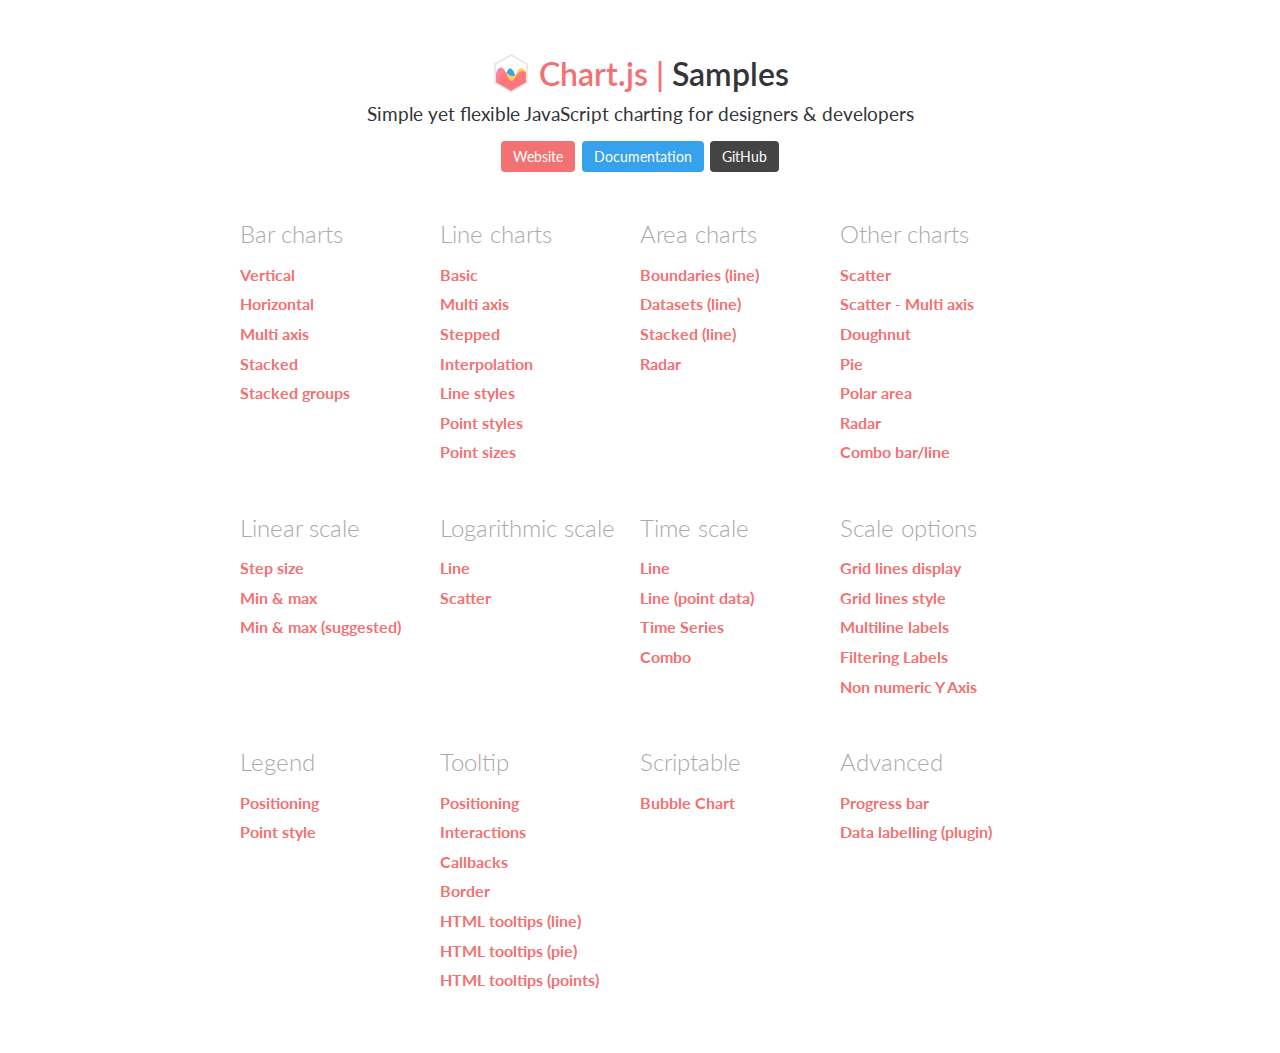
<file: assets/vendors/chart.js/samples/index.html>
<!DOCTYPE html>
<html lang="en-US">
<head>
	<meta charset="utf-8">
	<meta http-equiv="X-UA-Compatible" content="IE=Edge">
	<meta name="viewport" content="width=device-width, initial-scale=1">
	<link rel="stylesheet" type="text/css" href="style.css">
	<link rel="icon" href="favicon.ico">
	<script src="samples.js"></script>
	<script src="utils.js"></script>
	<title>Chart.js samples</title>
</head>
<body>
	<div class="content">
		<div class="header">
			<div class="chartjs-title">Samples</div>
			<div class="chartjs-caption">Simple yet flexible JavaScript charting for designers &amp; developers</div>
			<div class="chartjs-links">
				<a class="btn btn-chartjs" href="http://www.chartjs.org">Website</a>
				<a class="btn btn-docs" href="http://www.chartjs.org/docs">Documentation</a>
				<a class="btn btn-gh" href="https://github.com/chartjs/Chart.js">GitHub</a>
			</div>
		</div>

		<div id="categories" class="samples-categories"></div>
	</div>

	<script>
		function createCategory(item) {
			var el = document.createElement('div');
			el.className = 'samples-category';
			el.innerHTML =
				'<div class="title">' + item.title + '</div>' +
				'<div class="items"></div>';
			return el;
		}

		function createEntry(item) {
			var el = document.createElement('div');
			el.className = 'samples-entry';
			el.innerHTML = '<a class="title" href="' + item.path + '">' + item.title + '</a>';
			return el;
		}

		var categories = document.getElementById('categories');
		Samples.items.forEach(function(item) {
			var category = createCategory(item);
			var children = category.getElementsByClassName('items')[0];

			(item.items || []).forEach(function(item) {
				children.appendChild(createEntry(item));
			});

			categories.appendChild(category);
		});
	</script>
</body>
</html>
</file>
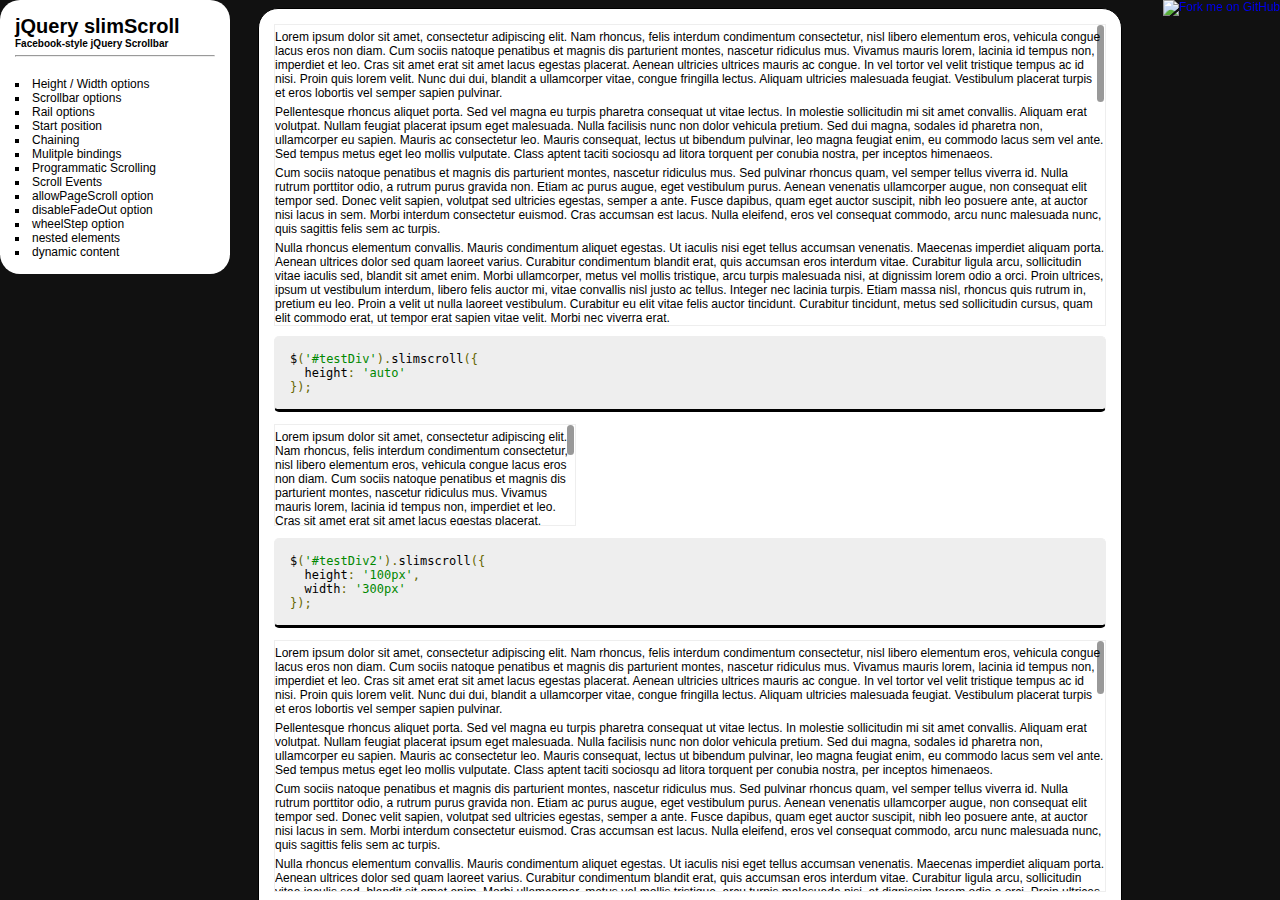
<file: assets/vendors/jquery-slimscroll/examples/index.html>
<!DOCTYPE html PUBLIC "-//W3C//DTD XHTML 1.0 Frameset//EN" "http://www.w3.org/TR/xhtml1/DTD/xhtml1-frameset.dtd">
<html>
    <head>
    </head>
    <frameset framespacing="0" cols="250,*" frameborder="0" noresize>
        <frame name="nav" src="navigation.html" target="top">
        <frame name="main" src="height-width.html" target="main">
    </frameset>
</html>
</file>
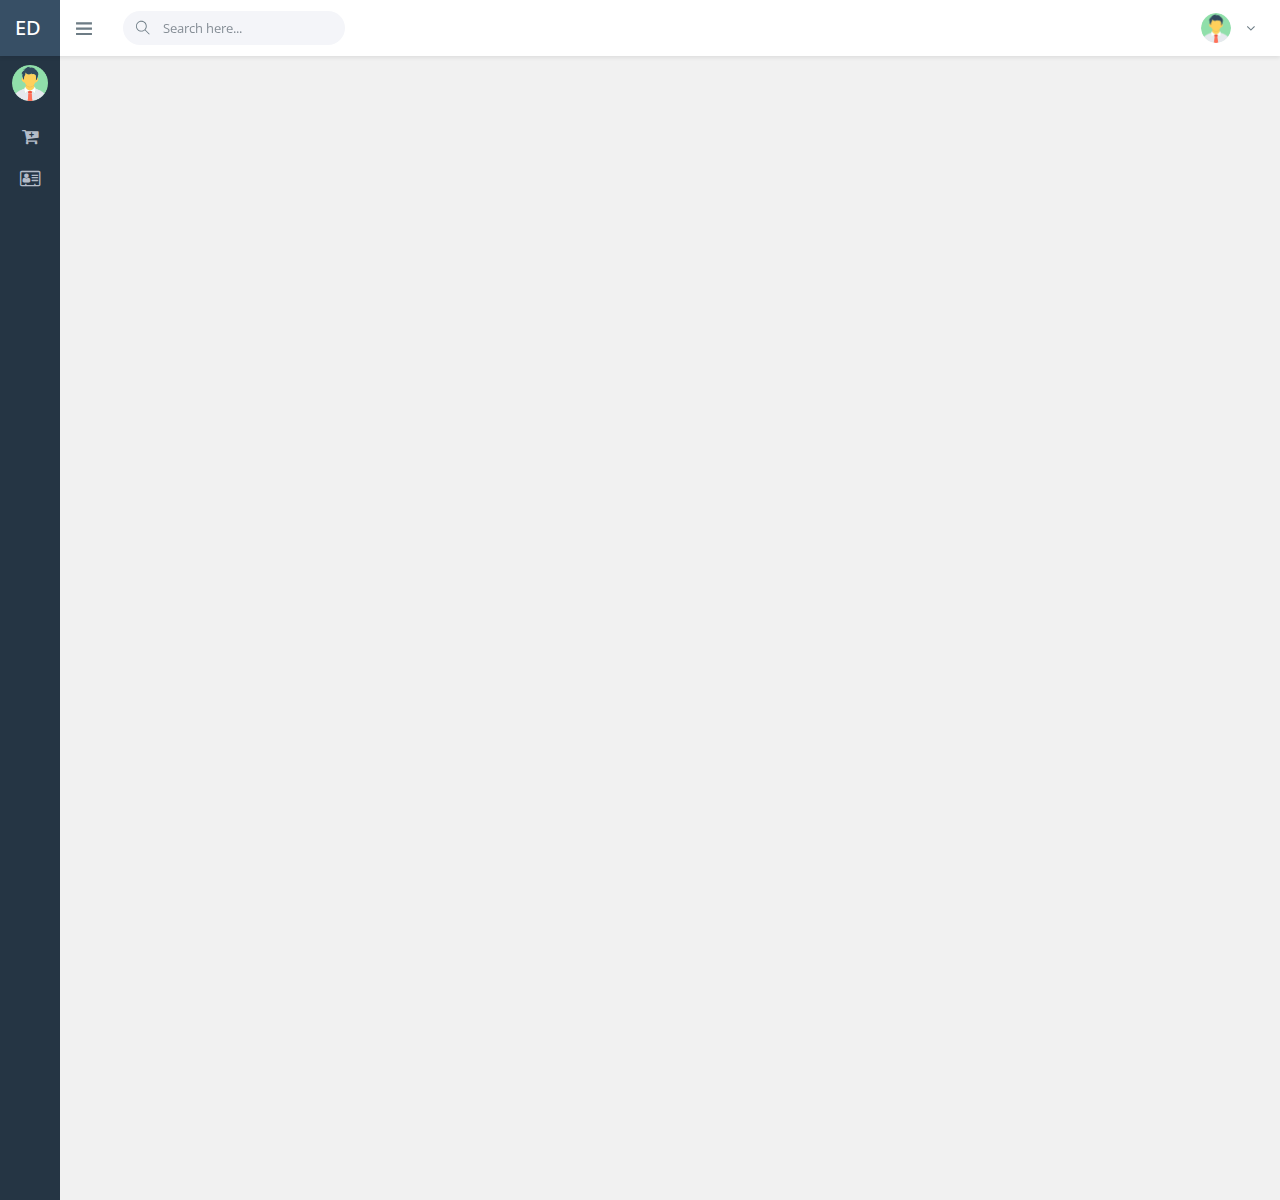
<file: profile.html>
<!DOCTYPE html>
<html lang="en">

<head>
    <meta charset="UTF-8">
    <meta http-equiv="X-UA-Compatible" content="IE=edge">
    <meta name="viewport" content="width=device-width initial-scale=1.0">
    <title>Profile</title>
    <link rel="shortcut icon" href="./assets/imgs/logo.png">
    <link href="./assets/vendors/bootstrap/dist/css/bootstrap.min.css" rel="stylesheet" />
    <link href="./assets/vendors/font-awesome/css/font-awesome.min.css" rel="stylesheet" />
    <link href="./assets/vendors/themify-icons/css/themify-icons.css" rel="stylesheet" />
    <link href="assets/css/main.min.css" rel="stylesheet" />
    <link rel="stylesheet" href="./assets/css/profile.css">
</head>

<body class="fixed-navbar sidebar-mini">
    <div class="page-wrapper">
        <header class="header">
            <div class="page-brand">
                <a class="link" href="index.html">
                    <span class="brand">ED</span>
                </a>
            </div>
            <div class="flexbox flex-1">
                <ul class="nav navbar-toolbar">
                    <li>
                        <a class="nav-link sidebar-toggler js-sidebar-toggler"><i class="ti-menu"></i></a>
                    </li>
                    <li>
                        <form class="navbar-search" action="javascript:;">
                            <div class="rel">
                                <span class="search-icon"><i class="ti-search"></i></span>
                                <input class="form-control" placeholder="Search here...">
                            </div>
                        </form>
                    </li>
                </ul>
                <ul class="nav navbar-toolbar">
                    <li class="dropdown dropdown-user">
                        <a class="nav-link dropdown-toggle link username" data-toggle="dropdown">
                            <img src="./assets/imgs/admin-avatar.png" />
                            <span class="username-title"></span><i class="fa fa-angle-down m-l-5"></i></a>
                        <ul class="dropdown-menu dropdown-menu-right">
                            <a class="dropdown-item" href="login.html"><i class="fa fa-power-off"></i>Logout</a>
                        </ul>
                    </li>
                </ul>
            </div>
        </header>
        <nav class="page-sidebar" id="sidebar">
            <div id="sidebar-collapse">
                <div class="admin-block d-flex">
                    <div>
                        <img src="./assets/imgs/admin-avatar.png" width="45px" />
                    </div>
                    <div class="admin-info">
                        <div class="font-strong user-fullname"></div><small>user</small>
                    </div>
                </div>
                <ul class="side-menu metismenu">
                    <li class="heading">FEATURES</li>
                    <li>
                        <a href="javascript:;"><i class="sidebar-item-icon fa fa-cart-plus"></i>
                            <span class="nav-label">Discounts</span><i class="fa fa-angle-left arrow"></i></a>
                        <ul class="nav-2-level collapse">
                            <li data-value="audio" class="discount">
                                <a>Audio & Accessories</a>
                            </li>
                            <li class="discount" data-value="bars-clubs">
                                <a>Bars & Clubs</a>
                            </li>
                            <li class="discount" data-value="kid">
                                <a>
                                    Kid
                                </a>
                            </li>
                            <li class="discount" data-value="mens-clothing">
                                <a>
                                    Men's Clothing</a>
                            </li>
                            <li class="discount" data-value="womens-clothing">
                                <a>
                                    Women's Clothing</a>
                            </li>
                            <li class="discount" data-value="concerts">
                                <a>Concerts</a>
                            </li>
                            <li class="discount" data-value="electronics">
                                <a>Electronics</a>
                            </li>

                            <li class="discount" data-value="gym">
                                <a>Gym</a>
                            </li>
                            <li class="discount" data-value="makeup">
                                <a>Makeup</a>
                            </li>
                            <li class="discount" data-value="toys">
                                <a>Toys</a>
                            </li>
                            <li class="discount" data-value="travel">
                                <a>Travel</a>
                            </li>
                            <li class="discount" data-value="pets">
                                <a>Pets</a>
                            </li>
                        </ul>
                    </li>
                    <li>
                        <a href="javascript:;"><i class="sidebar-item-icon fa fa-address-card-o"></i>
                            <span class="nav-label">Coupons</span><i class="fa fa-angle-left arrow"></i></a>
                        <ul class="nav-2-level collapse">
                            <li class="coupon" data-value="1635046130">
                                <a>Movies</a>
                            </li>
                            <li class="coupon" data-value="1694053047">
                                <a>Entertainment</a>
                            </li>
                            <li class="coupon" data-value="1640583276">
                                <a>Travel</a>
                            </li>
                            <li class="coupon" data-value="1612648603">
                                <a>Grocery</a>
                            </li>
                            <li class="coupon" data-value="1621128381">
                                <a>Personal & Beauty Care</a>
                            </li>
                            <li class="coupon" data-value="1699424559">
                                <a>Food & Dining</a>
                            </li>
                            <li class="coupon" data-value="Hotels">
                                <a>Hotels</a>
                            </li>
                            <li class="coupon" data-value="1614362260">
                                <a>Bus</a>
                            </li>
                            <li class="coupon" data-value="1633865309">
                                <a>Fashion</a>
                            </li>
                        </ul>
                    </li>
                </ul>
            </div>
        </nav>
        <div class="content-wrapper">

            <div class="page-content fade-in-up">
                <div class="container-fluid" style="margin-top:20px;">
                    <div class="container">
                        <div class="tab-content" id="pills-tabContent">
                            <div class="tab-pane fade show active" id="showall" role="tabpanel"
                                aria-labelledby="showall-tab">
                                <div class="products">
                                </div>
                                <div id="popup1" class="overlay">
                                    <div class="popup">
                                        <div class="col-md-12 col-sm-12 col-xs-12">
                                            <div class="single-coupon-thumb">
                                                <img class="img-thumbnail img-responsive product-img">
                                            </div>
                                        </div>
                                        <div class="col-md-12 col-sm-12 col-xs-12">
                                            <p class="product-text"></p>
                                            <a class="btn btn-brand">Go To Store</a>
                                        </div>
                                        <a class="close" href="#">&times;</a>
                                    </div>
                                </div>
                            </div>
                        </div>
                    </div>
                </div>
            </div>
            <div class="sidenav-backdrop backdrop"></div>
            <div class="preloader-backdrop">
                <div class="page-preloader">Loading</div>
            </div>
            <script src="./assets/vendors/jquery/dist/jquery.min.js" type="text/javascript"></script>
            <script src="./assets/vendors/popper.js/dist/umd/popper.min.js" type="text/javascript"></script>
            <script src="./assets/vendors/bootstrap/dist/js/bootstrap.min.js" type="text/javascript"></script>
            <script src="./assets/vendors/metisMenu/dist/metisMenu.min.js" type="text/javascript"></script>
            <script src="./assets/vendors/jquery-slimscroll/jquery.slimscroll.min.js" type="text/javascript"></script>
            <script src="./assets/vendors/chart.js/dist/Chart.min.js" type="text/javascript"></script>
            <script src="assets/js/app.min.js" type="text/javascript"></script>
            <script src="assets/js/script.js"></script>
</body>
</html>
</file>
<file: assets/vendors/themify-icons/css/themify-icons.css>
@font-face {
	font-family: 'themify';
	src:url('../fonts/themify.eot');
	src:url('../fonts/themify.eot?#iefix') format('embedded-opentype'),
		url('../fonts/themify.woff') format('woff'),
		url('../fonts/themify.ttf') format('truetype'),
		url('../fonts/themify.svg') format('svg');
	font-weight: normal;
	font-style: normal;
}

[class^="ti-"], [class*=" ti-"] {
	font-family: 'themify';
	speak: none;
	font-style: normal;
	font-weight: normal;
	font-variant: normal;
	text-transform: none;
	line-height: 1;

	/* Better Font Rendering =========== */
	-webkit-font-smoothing: antialiased;
	-moz-osx-font-smoothing: grayscale;
}

.ti-wand:before {
	content: "\e600";
}
.ti-volume:before {
	content: "\e601";
}
.ti-user:before {
	content: "\e602";
}
.ti-unlock:before {
	content: "\e603";
}
.ti-unlink:before {
	content: "\e604";
}
.ti-trash:before {
	content: "\e605";
}
.ti-thought:before {
	content: "\e606";
}
.ti-target:before {
	content: "\e607";
}
.ti-tag:before {
	content: "\e608";
}
.ti-tablet:before {
	content: "\e609";
}
.ti-star:before {
	content: "\e60a";
}
.ti-spray:before {
	content: "\e60b";
}
.ti-signal:before {
	content: "\e60c";
}
.ti-shopping-cart:before {
	content: "\e60d";
}
.ti-shopping-cart-full:before {
	content: "\e60e";
}
.ti-settings:before {
	content: "\e60f";
}
.ti-search:before {
	content: "\e610";
}
.ti-zoom-in:before {
	content: "\e611";
}
.ti-zoom-out:before {
	content: "\e612";
}
.ti-cut:before {
	content: "\e613";
}
.ti-ruler:before {
	content: "\e614";
}
.ti-ruler-pencil:before {
	content: "\e615";
}
.ti-ruler-alt:before {
	content: "\e616";
}
.ti-bookmark:before {
	content: "\e617";
}
.ti-bookmark-alt:before {
	content: "\e618";
}
.ti-reload:before {
	content: "\e619";
}
.ti-plus:before {
	content: "\e61a";
}
.ti-pin:before {
	content: "\e61b";
}
.ti-pencil:before {
	content: "\e61c";
}
.ti-pencil-alt:before {
	content: "\e61d";
}
.ti-paint-roller:before {
	content: "\e61e";
}
.ti-paint-bucket:before {
	content: "\e61f";
}
.ti-na:before {
	content: "\e620";
}
.ti-mobile:before {
	content: "\e621";
}
.ti-minus:before {
	content: "\e622";
}
.ti-medall:before {
	content: "\e623";
}
.ti-medall-alt:before {
	content: "\e624";
}
.ti-marker:before {
	content: "\e625";
}
.ti-marker-alt:before {
	content: "\e626";
}
.ti-arrow-up:before {
	content: "\e627";
}
.ti-arrow-right:before {
	content: "\e628";
}
.ti-arrow-left:before {
	content: "\e629";
}
.ti-arrow-down:before {
	content: "\e62a";
}
.ti-lock:before {
	content: "\e62b";
}
.ti-location-arrow:before {
	content: "\e62c";
}
.ti-link:before {
	content: "\e62d";
}
.ti-layout:before {
	content: "\e62e";
}
.ti-layers:before {
	content: "\e62f";
}
.ti-layers-alt:before {
	content: "\e630";
}
.ti-key:before {
	content: "\e631";
}
.ti-import:before {
	content: "\e632";
}
.ti-image:before {
	content: "\e633";
}
.ti-heart:before {
	content: "\e634";
}
.ti-heart-broken:before {
	content: "\e635";
}
.ti-hand-stop:before {
	content: "\e636";
}
.ti-hand-open:before {
	content: "\e637";
}
.ti-hand-drag:before {
	content: "\e638";
}
.ti-folder:before {
	content: "\e639";
}
.ti-flag:before {
	content: "\e63a";
}
.ti-flag-alt:before {
	content: "\e63b";
}
.ti-flag-alt-2:before {
	content: "\e63c";
}
.ti-eye:before {
	content: "\e63d";
}
.ti-export:before {
	content: "\e63e";
}
.ti-exchange-vertical:before {
	content: "\e63f";
}
.ti-desktop:before {
	content: "\e640";
}
.ti-cup:before {
	content: "\e641";
}
.ti-crown:before {
	content: "\e642";
}
.ti-comments:before {
	content: "\e643";
}
.ti-comment:before {
	content: "\e644";
}
.ti-comment-alt:before {
	content: "\e645";
}
.ti-close:before {
	content: "\e646";
}
.ti-clip:before {
	content: "\e647";
}
.ti-angle-up:before {
	content: "\e648";
}
.ti-angle-right:before {
	content: "\e649";
}
.ti-angle-left:before {
	content: "\e64a";
}
.ti-angle-down:before {
	content: "\e64b";
}
.ti-check:before {
	content: "\e64c";
}
.ti-check-box:before {
	content: "\e64d";
}
.ti-camera:before {
	content: "\e64e";
}
.ti-announcement:before {
	content: "\e64f";
}
.ti-brush:before {
	content: "\e650";
}
.ti-briefcase:before {
	content: "\e651";
}
.ti-bolt:before {
	content: "\e652";
}
.ti-bolt-alt:before {
	content: "\e653";
}
.ti-blackboard:before {
	content: "\e654";
}
.ti-bag:before {
	content: "\e655";
}
.ti-move:before {
	content: "\e656";
}
.ti-arrows-vertical:before {
	content: "\e657";
}
.ti-arrows-horizontal:before {
	content: "\e658";
}
.ti-fullscreen:before {
	content: "\e659";
}
.ti-arrow-top-right:before {
	content: "\e65a";
}
.ti-arrow-top-left:before {
	content: "\e65b";
}
.ti-arrow-circle-up:before {
	content: "\e65c";
}
.ti-arrow-circle-right:before {
	content: "\e65d";
}
.ti-arrow-circle-left:before {
	content: "\e65e";
}
.ti-arrow-circle-down:before {
	content: "\e65f";
}
.ti-angle-double-up:before {
	content: "\e660";
}
.ti-angle-double-right:before {
	content: "\e661";
}
.ti-angle-double-left:before {
	content: "\e662";
}
.ti-angle-double-down:before {
	content: "\e663";
}
.ti-zip:before {
	content: "\e664";
}
.ti-world:before {
	content: "\e665";
}
.ti-wheelchair:before {
	content: "\e666";
}
.ti-view-list:before {
	content: "\e667";
}
.ti-view-list-alt:before {
	content: "\e668";
}
.ti-view-grid:before {
	content: "\e669";
}
.ti-uppercase:before {
	content: "\e66a";
}
.ti-upload:before {
	content: "\e66b";
}
.ti-underline:before {
	content: "\e66c";
}
.ti-truck:before {
	content: "\e66d";
}
.ti-timer:before {
	content: "\e66e";
}
.ti-ticket:before {
	content: "\e66f";
}
.ti-thumb-up:before {
	content: "\e670";
}
.ti-thumb-down:before {
	content: "\e671";
}
.ti-text:before {
	content: "\e672";
}
.ti-stats-up:before {
	content: "\e673";
}
.ti-stats-down:before {
	content: "\e674";
}
.ti-split-v:before {
	content: "\e675";
}
.ti-split-h:before {
	content: "\e676";
}
.ti-smallcap:before {
	content: "\e677";
}
.ti-shine:before {
	content: "\e678";
}
.ti-shift-right:before {
	content: "\e679";
}
.ti-shift-left:before {
	content: "\e67a";
}
.ti-shield:before {
	content: "\e67b";
}
.ti-notepad:before {
	content: "\e67c";
}
.ti-server:before {
	content: "\e67d";
}
.ti-quote-right:before {
	content: "\e67e";
}
.ti-quote-left:before {
	content: "\e67f";
}
.ti-pulse:before {
	content: "\e680";
}
.ti-printer:before {
	content: "\e681";
}
.ti-power-off:before {
	content: "\e682";
}
.ti-plug:before {
	content: "\e683";
}
.ti-pie-chart:before {
	content: "\e684";
}
.ti-paragraph:before {
	content: "\e685";
}
.ti-panel:before {
	content: "\e686";
}
.ti-package:before {
	content: "\e687";
}
.ti-music:before {
	content: "\e688";
}
.ti-music-alt:before {
	content: "\e689";
}
.ti-mouse:before {
	content: "\e68a";
}
.ti-mouse-alt:before {
	content: "\e68b";
}
.ti-money:before {
	content: "\e68c";
}
.ti-microphone:before {
	content: "\e68d";
}
.ti-menu:before {
	content: "\e68e";
}
.ti-menu-alt:before {
	content: "\e68f";
}
.ti-map:before {
	content: "\e690";
}
.ti-map-alt:before {
	content: "\e691";
}
.ti-loop:before {
	content: "\e692";
}
.ti-location-pin:before {
	content: "\e693";
}
.ti-list:before {
	content: "\e694";
}
.ti-light-bulb:before {
	content: "\e695";
}
.ti-Italic:before {
	content: "\e696";
}
.ti-info:before {
	content: "\e697";
}
.ti-infinite:before {
	content: "\e698";
}
.ti-id-badge:before {
	content: "\e699";
}
.ti-hummer:before {
	content: "\e69a";
}
.ti-home:before {
	content: "\e69b";
}
.ti-help:before {
	content: "\e69c";
}
.ti-headphone:before {
	content: "\e69d";
}
.ti-harddrives:before {
	content: "\e69e";
}
.ti-harddrive:before {
	content: "\e69f";
}
.ti-gift:before {
	content: "\e6a0";
}
.ti-game:before {
	content: "\e6a1";
}
.ti-filter:before {
	content: "\e6a2";
}
.ti-files:before {
	content: "\e6a3";
}
.ti-file:before {
	content: "\e6a4";
}
.ti-eraser:before {
	content: "\e6a5";
}
.ti-envelope:before {
	content: "\e6a6";
}
.ti-download:before {
	content: "\e6a7";
}
.ti-direction:before {
	content: "\e6a8";
}
.ti-direction-alt:before {
	content: "\e6a9";
}
.ti-dashboard:before {
	content: "\e6aa";
}
.ti-control-stop:before {
	content: "\e6ab";
}
.ti-control-shuffle:before {
	content: "\e6ac";
}
.ti-control-play:before {
	content: "\e6ad";
}
.ti-control-pause:before {
	content: "\e6ae";
}
.ti-control-forward:before {
	content: "\e6af";
}
.ti-control-backward:before {
	content: "\e6b0";
}
.ti-cloud:before {
	content: "\e6b1";
}
.ti-cloud-up:before {
	content: "\e6b2";
}
.ti-cloud-down:before {
	content: "\e6b3";
}
.ti-clipboard:before {
	content: "\e6b4";
}
.ti-car:before {
	content: "\e6b5";
}
.ti-calendar:before {
	content: "\e6b6";
}
.ti-book:before {
	content: "\e6b7";
}
.ti-bell:before {
	content: "\e6b8";
}
.ti-basketball:before {
	content: "\e6b9";
}
.ti-bar-chart:before {
	content: "\e6ba";
}
.ti-bar-chart-alt:before {
	content: "\e6bb";
}
.ti-back-right:before {
	content: "\e6bc";
}
.ti-back-left:before {
	content: "\e6bd";
}
.ti-arrows-corner:before {
	content: "\e6be";
}
.ti-archive:before {
	content: "\e6bf";
}
.ti-anchor:before {
	content: "\e6c0";
}
.ti-align-right:before {
	content: "\e6c1";
}
.ti-align-left:before {
	content: "\e6c2";
}
.ti-align-justify:before {
	content: "\e6c3";
}
.ti-align-center:before {
	content: "\e6c4";
}
.ti-alert:before {
	content: "\e6c5";
}
.ti-alarm-clock:before {
	content: "\e6c6";
}
.ti-agenda:before {
	content: "\e6c7";
}
.ti-write:before {
	content: "\e6c8";
}
.ti-window:before {
	content: "\e6c9";
}
.ti-widgetized:before {
	content: "\e6ca";
}
.ti-widget:before {
	content: "\e6cb";
}
.ti-widget-alt:before {
	content: "\e6cc";
}
.ti-wallet:before {
	content: "\e6cd";
}
.ti-video-clapper:before {
	content: "\e6ce";
}
.ti-video-camera:before {
	content: "\e6cf";
}
.ti-vector:before {
	content: "\e6d0";
}
.ti-themify-logo:before {
	content: "\e6d1";
}
.ti-themify-favicon:before {
	content: "\e6d2";
}
.ti-themify-favicon-alt:before {
	content: "\e6d3";
}
.ti-support:before {
	content: "\e6d4";
}
.ti-stamp:before {
	content: "\e6d5";
}
.ti-split-v-alt:before {
	content: "\e6d6";
}
.ti-slice:before {
	content: "\e6d7";
}
.ti-shortcode:before {
	content: "\e6d8";
}
.ti-shift-right-alt:before {
	content: "\e6d9";
}
.ti-shift-left-alt:before {
	content: "\e6da";
}
.ti-ruler-alt-2:before {
	content: "\e6db";
}
.ti-receipt:before {
	content: "\e6dc";
}
.ti-pin2:before {
	content: "\e6dd";
}
.ti-pin-alt:before {
	content: "\e6de";
}
.ti-pencil-alt2:before {
	content: "\e6df";
}
.ti-palette:before {
	content: "\e6e0";
}
.ti-more:before {
	content: "\e6e1";
}
.ti-more-alt:before {
	content: "\e6e2";
}
.ti-microphone-alt:before {
	content: "\e6e3";
}
.ti-magnet:before {
	content: "\e6e4";
}
.ti-line-double:before {
	content: "\e6e5";
}
.ti-line-dotted:before {
	content: "\e6e6";
}
.ti-line-dashed:before {
	content: "\e6e7";
}
.ti-layout-width-full:before {
	content: "\e6e8";
}
.ti-layout-width-default:before {
	content: "\e6e9";
}
.ti-layout-width-default-alt:before {
	content: "\e6ea";
}
.ti-layout-tab:before {
	content: "\e6eb";
}
.ti-layout-tab-window:before {
	content: "\e6ec";
}
.ti-layout-tab-v:before {
	content: "\e6ed";
}
.ti-layout-tab-min:before {
	content: "\e6ee";
}
.ti-layout-slider:before {
	content: "\e6ef";
}
.ti-layout-slider-alt:before {
	content: "\e6f0";
}
.ti-layout-sidebar-right:before {
	content: "\e6f1";
}
.ti-layout-sidebar-none:before {
	content: "\e6f2";
}
.ti-layout-sidebar-left:before {
	content: "\e6f3";
}
.ti-layout-placeholder:before {
	content: "\e6f4";
}
.ti-layout-menu:before {
	content: "\e6f5";
}
.ti-layout-menu-v:before {
	content: "\e6f6";
}
.ti-layout-menu-separated:before {
	content: "\e6f7";
}
.ti-layout-menu-full:before {
	content: "\e6f8";
}
.ti-layout-media-right-alt:before {
	content: "\e6f9";
}
.ti-layout-media-right:before {
	content: "\e6fa";
}
.ti-layout-media-overlay:before {
	content: "\e6fb";
}
.ti-layout-media-overlay-alt:before {
	content: "\e6fc";
}
.ti-layout-media-overlay-alt-2:before {
	content: "\e6fd";
}
.ti-layout-media-left-alt:before {
	content: "\e6fe";
}
.ti-layout-media-left:before {
	content: "\e6ff";
}
.ti-layout-media-center-alt:before {
	content: "\e700";
}
.ti-layout-media-center:before {
	content: "\e701";
}
.ti-layout-list-thumb:before {
	content: "\e702";
}
.ti-layout-list-thumb-alt:before {
	content: "\e703";
}
.ti-layout-list-post:before {
	content: "\e704";
}
.ti-layout-list-large-image:before {
	content: "\e705";
}
.ti-layout-line-solid:before {
	content: "\e706";
}
.ti-layout-grid4:before {
	content: "\e707";
}
.ti-layout-grid3:before {
	content: "\e708";
}
.ti-layout-grid2:before {
	content: "\e709";
}
.ti-layout-grid2-thumb:before {
	content: "\e70a";
}
.ti-layout-cta-right:before {
	content: "\e70b";
}
.ti-layout-cta-left:before {
	content: "\e70c";
}
.ti-layout-cta-center:before {
	content: "\e70d";
}
.ti-layout-cta-btn-right:before {
	content: "\e70e";
}
.ti-layout-cta-btn-left:before {
	content: "\e70f";
}
.ti-layout-column4:before {
	content: "\e710";
}
.ti-layout-column3:before {
	content: "\e711";
}
.ti-layout-column2:before {
	content: "\e712";
}
.ti-layout-accordion-separated:before {
	content: "\e713";
}
.ti-layout-accordion-merged:before {
	content: "\e714";
}
.ti-layout-accordion-list:before {
	content: "\e715";
}
.ti-ink-pen:before {
	content: "\e716";
}
.ti-info-alt:before {
	content: "\e717";
}
.ti-help-alt:before {
	content: "\e718";
}
.ti-headphone-alt:before {
	content: "\e719";
}
.ti-hand-point-up:before {
	content: "\e71a";
}
.ti-hand-point-right:before {
	content: "\e71b";
}
.ti-hand-point-left:before {
	content: "\e71c";
}
.ti-hand-point-down:before {
	content: "\e71d";
}
.ti-gallery:before {
	content: "\e71e";
}
.ti-face-smile:before {
	content: "\e71f";
}
.ti-face-sad:before {
	content: "\e720";
}
.ti-credit-card:before {
	content: "\e721";
}
.ti-control-skip-forward:before {
	content: "\e722";
}
.ti-control-skip-backward:before {
	content: "\e723";
}
.ti-control-record:before {
	content: "\e724";
}
.ti-control-eject:before {
	content: "\e725";
}
.ti-comments-smiley:before {
	content: "\e726";
}
.ti-brush-alt:before {
	content: "\e727";
}
.ti-youtube:before {
	content: "\e728";
}
.ti-vimeo:before {
	content: "\e729";
}
.ti-twitter:before {
	content: "\e72a";
}
.ti-time:before {
	content: "\e72b";
}
.ti-tumblr:before {
	content: "\e72c";
}
.ti-skype:before {
	content: "\e72d";
}
.ti-share:before {
	content: "\e72e";
}
.ti-share-alt:before {
	content: "\e72f";
}
.ti-rocket:before {
	content: "\e730";
}
.ti-pinterest:before {
	content: "\e731";
}
.ti-new-window:before {
	content: "\e732";
}
.ti-microsoft:before {
	content: "\e733";
}
.ti-list-ol:before {
	content: "\e734";
}
.ti-linkedin:before {
	content: "\e735";
}
.ti-layout-sidebar-2:before {
	content: "\e736";
}
.ti-layout-grid4-alt:before {
	content: "\e737";
}
.ti-layout-grid3-alt:before {
	content: "\e738";
}
.ti-layout-grid2-alt:before {
	content: "\e739";
}
.ti-layout-column4-alt:before {
	content: "\e73a";
}
.ti-layout-column3-alt:before {
	content: "\e73b";
}
.ti-layout-column2-alt:before {
	content: "\e73c";
}
.ti-instagram:before {
	content: "\e73d";
}
.ti-google:before {
	content: "\e73e";
}
.ti-github:before {
	content: "\e73f";
}
.ti-flickr:before {
	content: "\e740";
}
.ti-facebook:before {
	content: "\e741";
}
.ti-dropbox:before {
	content: "\e742";
}
.ti-dribbble:before {
	content: "\e743";
}
.ti-apple:before {
	content: "\e744";
}
.ti-android:before {
	content: "\e745";
}
.ti-save:before {
	content: "\e746";
}
.ti-save-alt:before {
	content: "\e747";
}
.ti-yahoo:before {
	content: "\e748";
}
.ti-wordpress:before {
	content: "\e749";
}
.ti-vimeo-alt:before {
	content: "\e74a";
}
.ti-twitter-alt:before {
	content: "\e74b";
}
.ti-tumblr-alt:before {
	content: "\e74c";
}
.ti-trello:before {
	content: "\e74d";
}
.ti-stack-overflow:before {
	content: "\e74e";
}
.ti-soundcloud:before {
	content: "\e74f";
}
.ti-sharethis:before {
	content: "\e750";
}
.ti-sharethis-alt:before {
	content: "\e751";
}
.ti-reddit:before {
	content: "\e752";
}
.ti-pinterest-alt:before {
	content: "\e753";
}
.ti-microsoft-alt:before {
	content: "\e754";
}
.ti-linux:before {
	content: "\e755";
}
.ti-jsfiddle:before {
	content: "\e756";
}
.ti-joomla:before {
	content: "\e757";
}
.ti-html5:before {
	content: "\e758";
}
.ti-flickr-alt:before {
	content: "\e759";
}
.ti-email:before {
	content: "\e75a";
}
.ti-drupal:before {
	content: "\e75b";
}
.ti-dropbox-alt:before {
	content: "\e75c";
}
.ti-css3:before {
	content: "\e75d";
}
.ti-rss:before {
	content: "\e75e";
}
.ti-rss-alt:before {
	content: "\e75f";
}
</file>
<file: assets/css/profile.css>
.product-container {
  padding: 0;
  position: relative;
  margin: 5px 2px;
  float: left;
  transition-duration: 0.4s;
  border-radius: 5px;
  animation: winanim 0.5s ;
}
header .page-brand .brand-mini{display:none}
.owl-item {
  width: 210px !important;
}
li {
  color: #fff;
}

.deal-item {
  background-color: #ffffff;
  margin-bottom: 20px;
  border: 1px solid;
  border-color: #dddddd;
  -webkit-border-radius: 10px;
  -moz-border-radius: 10px;
  border-radius: 10px;
  -webkit-transition: all 0.2s ease-out;
  -moz-transition: all 0.2s ease-out;
  -o-transition: all 0.2s ease-out;
  transition: all 0.2s ease-out;
}
.deal-item:hover {
  margin-top: -10px;
  margin-bottom: 30px;
  box-shadow: 0px 6px 0px 0px #253544;
}
.deal-item .deal-content {
  padding: 10px;
}
.deal-item .deal-content h6 {
  margin-top: 0px;
}
.deal-item .deal-content h6 a {
  font-family: 'Ubuntu', sans-serif;
  font-size: 16px;
  line-height: 24px;
  color: #3a3b3c;
  font-weight: bold;
}
.deal-item .deal-content p {
  font-family: 'Cabin', sans-serif;
  font-size: 14px;
  line-height: 21px;
}
.deal-item .deal-content .deal-content-bottom {
  display: block;
  overflow: hidden;
}
.deal-item .deal-content .deal-content-bottom p {
  float: left;
  font-family: 'Ubuntu', sans-serif;
  font-size: 12px;
  line-height: 18px;
  color: #253544;
  margin-bottom: 0px;
  margin-top: 8px;
}
.deal-item .deal-content .deal-content-bottom a {
  float: right;
  background-color: #253544;
  color: #ffffff;
  border-radius: 5px;
  -webkit-transition: all 0.2s ease-out;
  -moz-transition: all 0.2s ease-out;
  -o-transition: all 0.2s ease-out;
  transition: all 0.2s ease-out;
}
.deal-item .deal-content .deal-content-bottom a:hover {
  color: #253544;
  background-color: #ffffff;
}
.deal-item .deal-thumb {
  position: relative;
  height: 180px;
}
.deal-item .deal-thumb img {
  border-top-left-radius: 10px;
  border-top-right-radius: 10px;
  height: 100%;
  width: 100%;
}
.deal-item .deal-thumb .deal-badge {
  position: absolute;
  top: 20px;
  right: 0;
  background-color: #3a3b3c;
  color: #ffffff;
  padding: 5px 5px 5px 15px;
  font-size: 14px;
  line-height: 21px;
  -webkit-clip-path: polygon(100% 0, 100% 50%, 100% 99%, 0% 100%, 20% 48%, 0% 0%);
  clip-path: polygon(100% 0, 100% 50%, 100% 99%, 0% 100%, 20% 48%, 0% 0%);
}

.deal-item .tooltip.top {
  margin-top: -13px;
}
.deal-item .tooltip {
  position: relative;
  float: right;
}
.deal-item .tooltip .tooltip-inner {
  background-color: #3a3b3c;
  color: #ffffff;
  font-size: 12px;
  line-height: 18px;
  padding: 5px;
}
.deal-item .tooltip.top .tooltip-arrow {
  border-left: 5px solid transparent;
  border-right: 5px solid transparent;
  border-top: 5px solid #3a3b3c;
}
.owl-carousel.owl-theme .owl-nav {
  position: relative;
  z-index: 2;
  top: -200px;
}
.owl-carousel.owl-theme .owl-nav .owl-prev {
  font-size: 24px;
  line-height: 36px;
  color: #5677fc;
  font-weight: bold;
  float: left;
  margin-left: -60px;
  -webkit-border-radius: 50%;
  -moz-border-radius: 50%;
  border-radius: 50%;
  background-color: #ffffff;
  box-shadow: 0px 0px 23.4px 2.6px rgba(0, 0, 0, 0.1);
  padding: 10px;
  -webkit-transition: all 0.2s ease-out;
  -moz-transition: all 0.2s ease-out;
  -o-transition: all 0.2s ease-out;
  transition: all 0.2s ease-out;
}
.owl-carousel.owl-theme .owl-nav .owl-prev:hover {
  color: #ffffff;
  background-color: #5677fc;
}
.owl-carousel.owl-theme .owl-nav .owl-next {
  font-size: 24px;
  line-height: 36px;
  color: #5677fc;
  font-weight: bold;
  float: right;
  margin-right: -60px;
  -webkit-border-radius: 50%;
  -moz-border-radius: 50%;
  border-radius: 50%;
  background-color: #ffffff;
  box-shadow: 0px 0px 23.4px 2.6px rgba(0, 0, 0, 0.1);
  padding: 10px;
  -webkit-transition: all 0.2s ease-out;
  -moz-transition: all 0.2s ease-out;
  -o-transition: all 0.2s ease-out;
  transition: all 0.2s ease-out;
}
.owl-carousel.owl-theme .owl-nav .owl-next:hover {
  color: #ffffff;
  background-color: #5677fc;
}
.new-coupon-wrapper {
  background-color: #fbf8f8;
  padding: 50px 0px;
}
.new-coupon-wrapper .owl-stage-outer {
  padding-top: 10px;
}
.popular-coupon-wrapper {
  padding: 50px 0px;
}
.popular-coupon-wrapper .owl-stage-outer {
  padding-top: 10px;
}
.coupon-item {
  background-color: #ffffff;
  margin-bottom: 20px;
  border: 1px solid;
  border-color: #dddddd;
  -webkit-border-radius: 10px;
  -moz-border-radius: 10px;
  border-radius: 10px;
  -webkit-transition: all 0.2s ease-out;
  -moz-transition: all 0.2s ease-out;
  -o-transition: all 0.2s ease-out;
  transition: all 0.2s ease-out;
}
.coupon-item:hover {
  margin-top: -10px;
  margin-bottom: 30px;
  box-shadow: 0px 6px 0px 0px #5677fc;
}
.coupon-item:hover .coupon-thumb a {
  visibility: visible;
}
.coupon-item:hover .coupon-thumb img {
  -webkit-filter: brightness(0.2);
  filter: brightness(0.2);
}
.coupon-item .coupon-thumb {
  position: relative;
  height: 180px;
}
.coupon-item .coupon-thumb a {
  position: absolute;
  top: 50%;
  left: 50%;
  -webkit-transform: translate(-50%, -50%);
  -ms-transform: translate(-50%, -50%);
  transform: translate(-50%, -50%);
  visibility: hidden;
}
.coupon-item .coupon-thumb img {
  border-top-left-radius: 10px;
  border-top-right-radius: 10px;
  height: 100%;
  width: 100%;
}
.modal-content {
    position: relative;
    background-color: #fff;
    -webkit-background-clip: padding-box;
    background-clip: padding-box;
    border: 1px solid #999;
    border: 1px solid rgba(0,0,0,.2);
    border-radius: 6px;
    outline: 0;
    -webkit-box-shadow: 0 3px 9px rgba(0,0,0,.5);
    box-shadow: 0 3px 9px rgba(0,0,0,.5);
}
.modal-header {
    padding: 15px;
    border-bottom: 1px solid #e5e5e5;
}
.modal-content {
    position: relative;
    background-color: #fff;
    -webkit-background-clip: padding-box;
    background-clip: padding-box;
    border: 1px solid #999;
    border: 1px solid rgba(0,0,0,.2);
    border-radius: 6px !important;
    outline: 0;
    -webkit-box-shadow: 0 3px 9px rgba(0,0,0,.5);
    box-shadow: 0 3px 9px rgba(0,0,0,.5);
}
 .modal-footer {
    display: none;
  }
.single-coupon-thumb {
    margin-bottom: 20px;
} 
.single-coupon-thumb img {
 display: block;
 margin: 0 auto;
 height: 200px;
 width: auto;
}

.btn-brand {
  background-color: #374F65;
  color: #ffffff;
  border-color: #374F65;
  -webkit-transition: all 0.2s ease-out;
  -moz-transition: all 0.2s ease-out;
  -o-transition: all 0.2s ease-out;
  transition: all 0.2s ease-out;
}

.modal-dialog {
    display: none;
}


.popup .content {
    display: none;
    max-height: 30%;
    overflow: auto;
    text-align: center;
  }

 
 

.overlay {
    position: fixed;
    top: 0;
    bottom: 0;
    left: 0;
    right: 0;
    background: rgba(0, 0, 0, 0.7);
    transition: opacity 500ms;
    visibility: hidden;
    opacity: 0;
    overflow: scroll;

  }

.popup {
  margin: 70px auto;
  padding: 20px;
  background: #fff;
  border-radius: 5px;
  width: 80%;
  position: relative;
  transition: all 5s ease-in-out;
 }
 
.popup h2 {
  margin-top: 0;
  color: #333;
  font-family: Tahoma, Arial, sans-serif;
  }
.popup .close {
  position: absolute;
  top: 0px;
  right: 10px;
  transition: all 200ms;
  font-size: 30px;
  font-weight: bold;
  text-decoration: none;
  color: #333;
}
.popup .close:hover {
  color: #E0D636;
}
.popup .content {
  max-height: 30%;
  overflow: auto;
}

@media screen and (max-width: 700px){
  .box{
    width: 70%;
  }
  .popup{
    width: 70%;
  }
}


.overlay .popup .text {
    margin:10px auto;
    font-size:25px;
    font-family: 'Old Standard TT', serif;
    color:#5F9EA0;
    text-align: center;
    
}
.overlay .popup .result-img {
    margin: 0 auto;
    height: 100px;
    width: 100px;
    display: block;
}
</file>
<file: assets/vendors/chart.js/samples/style.css>
@import url('https://maxcdn.bootstrapcdn.com/font-awesome/4.7.0/css/font-awesome.min.css');
@import url('https://fonts.googleapis.com/css?family=Lato:100,300,400,700,900');

body, html {
	color: #333538;
	font-family: 'Lato', sans-serif;
	line-height: 1.6;
	padding: 0;
	margin: 0;
}

a {
	color: #f27173;
	text-decoration: none;
}

a:hover {
	color: #e25f5f;
	text-decoration: underline;
}

.content {
	max-width: 800px;
	margin: auto;
	padding: 16px 32px;
}

.header {
	text-align: center;
	padding: 32px 0;
}

.wrapper {
	min-height: 400px;
	padding: 16px 0;
	position: relative;
}

.wrapper.col-2 {
	display: inline-block;
	min-height: 256px;
	width: 49%;
}

@media (max-width: 400px) {
	.wrapper.col-2 {
		width: 100%
	}
}

.wrapper canvas {
	-moz-user-select: none;
	-webkit-user-select: none;
	-ms-user-select: none;
}

.toolbar {
	display: flex;
}

.toolbar > * {
	margin: 0 8px 0 0;
}

.btn {
	background-color: #aaa;
	border-radius: 4px;
	color: white;
	padding: 0.25rem 0.75rem;
}

.btn .fa {
	font-size: 1rem;
}

.btn:hover {
	background-color: #888;
	color: white;
	text-decoration: none;
}

.btn-chartjs { background-color: #f27173; }
.btn-chartjs:hover { background-color: #e25f5f; }
.btn-docs:hover { background-color: #2793db; }
.btn-docs { background-color: #36A2EB; }
.btn-docs:hover { background-color: #2793db; }
.btn-gh { background-color: #444; }
.btn-gh:hover { background-color: #333; }

.btn-on {
	border-style: inset;
}

.chartjs-title {
	font-size: 2rem;
	font-weight: 600;
	white-space: nowrap;
}

.chartjs-title::before {
	background-image: url(logo.svg);
	background-position: left center;
	background-repeat: no-repeat;
	background-size: 40px;
	content: 'Chart.js | ';
	color: #f27173;
	font-weight: 600;
	padding-left: 48px;
}

.chartjs-caption {
	font-size: 1.2rem;
}

.chartjs-links {
	display: flex;
	justify-content: center;
	padding: 8px 0;
}

.chartjs-links a {
	align-items: center;
	display: flex;
	font-size: 0.9rem;
	margin: 0.2rem;
}

.chartjs-links .fa:before {
	margin-right: 0.5em;
}

.samples-category {
	display: inline-block;
	margin-bottom: 32px;
	vertical-align: top;
	width: 25%;
}

.samples-category > .title {
	color: #aaa;
	font-weight: 300;
	font-size: 1.5rem;
}

.samples-category:hover > .title {
	color: black;
}

.samples-category > .items {
	padding: 8px 0;
}

.samples-entry {
	padding: 0 0 4px 0;
}

.samples-entry > .title {
	font-weight: 700;
}

@media (max-width: 640px) {
	.samples-category { width: 33%; }
}

@media (max-width: 512px) {
	.samples-category { width: 50%; }
}

@media (max-width: 420px) {
	.chartjs-caption { font-size: 1.05rem; }
	.chartjs-title::before { content: ''; }
	.chartjs-links a { flex-direction: column; }
	.chartjs-links .fa { margin: 0 }
	.samples-category { width: 100%; }
}

.analyser table {
	color: #333;
	font-size: 0.9rem;
	margin: 8px 0;
	width: 100%
}

.analyser th {
	background-color: #f0f0f0;
	padding: 2px;
}

.analyser td {
	padding: 2px;
	text-align: center;
}
</file>
<file: assets/css/main.min.css>
@import url(https://fonts.googleapis.com/css?family=Open+Sans:300,400,600,700);@import url(https://fonts.googleapis.com/css?family=Poppins:300,400,500,600,700);.clf:after,.clf:before{content:'';display:table}.clf:after{clear:both}html{font-size:14px}body{overflow-x:hidden;font-family:'Open Sans',sans-serif;background-color:#f1f1f1;color:#333}a{cursor:pointer;color:#3498db}a:focus,a:hover{text-decoration:none;color:#1d6fa5}a.link{color:inherit}.h1,.h2,.h3,.h4,.h5,.h6,h1,h2,h3,h4,h5,h6{font-weight:400}h6{font-weight:600}.h1 sup,h1 sup{top:-10px}.h2 sup,h2 sup{font-size:20px;top:-7px}.h3 sup,h3 sup{font-size:16px;top:-5px}small{font-size:85%}a:focus,button:focus,input:focus,select:focus{outline:0}canvas,img,input,textarea{max-width:100%}button.reset{border:0;background-color:inherit;padding:0;outline:0}strong{font-weight:600}b{font-weight:700}dt{font-weight:700}mark{padding:1px 2px}code{color:#cb4a4e;background-color:#f7f8f8}pre{position:relative;border:none;-webkit-border-radius:2px;border-radius:2px;margin-top:10px;padding:12px;background:#f0f0f0}pre code{white-space:pre;display:block;overflow-x:auto}.collapse.in{display:block}.btn{-webkit-border-radius:2px;border-radius:2px;outline:0!important;-webkit-transition:all ease-in-out .15s;-o-transition:all ease-in-out .15s;transition:all ease-in-out .15s;position:relative}.btn.active,.btn:active,.open>.btn.dropdown-toggle,.show>.btn.dropdown-toggle{-webkit-box-shadow:none;box-shadow:none}.btn .active-visible{display:none}.btn.active .active-visible{display:inline-block}.btn.active .active-hidden{display:none}.btn-group-xs .btn,.btn.btn-xs{padding:2px 5px;font-size:12px}.btn-fix{min-width:120px;text-align:center}.btn-flat{border:none}.btn-transparent{border-color:transparent;background-color:transparent}header .page-brand .brand-mini{display:none}.btn-transparent:focus,.btn-transparent:hover{border-color:transparent;background-color:transparent}.btn-default{color:#485b6f;background-color:#e3e6e7;border-color:#c1c4c4}.btn-default.active,.btn-default.disabled,.btn-default.focus,.btn-default:active,.btn-default:disabled,.btn-default:focus,.btn-default:hover{color:#485b6f!important;background-color:#d5dadb!important;border-color:#b4b8b8!important;-webkit-box-shadow:none;box-shadow:none;background-image:none}.btn-primary{color:#fff;background-color:#3498db;border-color:#2c81ba}.btn-primary.active,.btn-primary.disabled,.btn-primary.focus,.btn-primary:active,.btn-primary:disabled,.btn-primary:focus,.btn-primary:hover{color:#fff!important;background-color:#258cd1!important;border-color:#2773a5!important;-webkit-box-shadow:none;box-shadow:none;background-image:none}.btn-success{color:#fff;background-color:#2ecc71;border-color:#27ad60}.btn-success.active,.btn-success.disabled,.btn-success.focus,.btn-success:active,.btn-success:disabled,.btn-success:focus,.btn-success:hover{color:#fff!important;background-color:#29b765!important;border-color:#229854!important;-webkit-box-shadow:none;box-shadow:none;background-image:none}.btn-info{color:#fff;background-color:#23b7e5;border-color:#1e9cc3}.btn-info.active,.btn-info.disabled,.btn-info.focus,.btn-info:active,.btn-info:disabled,.btn-info:focus,.btn-info:hover{color:#fff!important;background-color:#19a9d5!important;border-color:#1b8aad!important;-webkit-box-shadow:none;box-shadow:none;background-image:none}.btn-warning{color:#fff;background-color:#f39c12;border-color:#cf850f}.btn-warning.active,.btn-warning.disabled,.btn-warning.focus,.btn-warning:active,.btn-warning:disabled,.btn-warning:focus,.btn-warning:hover{color:#fff!important;background-color:#e08e0b!important;border-color:#b7760d!important;-webkit-box-shadow:none;box-shadow:none;background-image:none}.btn-danger{color:#fff;background-color:#e74c3c;border-color:#c44133}.btn-danger.active,.btn-danger.disabled,.btn-danger.focus,.btn-danger:active,.btn-danger:disabled,.btn-danger:focus,.btn-danger:hover{color:#fff!important;background-color:#e43725!important;border-color:#b03a2e!important;-webkit-box-shadow:none;box-shadow:none;background-image:none}.btn-outline-default{color:#485b6f;background-color:#fff;border-color:#ccc}.btn-outline-default.active,.btn-outline-default.disabled,.btn-outline-default.focus,.btn-outline-default:active,.btn-outline-default:disabled,.btn-outline-default:focus,.btn-outline-default:hover{color:#485b6f!important;background-color:#f2f2f2!important;border-color:#bfbfbf!important;-webkit-box-shadow:none;box-shadow:none;background-image:none}.btn-outline-primary{color:#3498db;background-image:none;background-color:transparent;border-color:#3498db}.btn-outline-primary.active,.btn-outline-primary.focus,.btn-outline-primary:active,.btn-outline-primary:focus,.btn-outline-primary:hover{color:#fff!important;background-color:#3498db!important;border-color:#3498db!important;-webkit-box-shadow:none;box-shadow:none;background-image:none}.btn-outline-info{color:#23b7e5;background-image:none;background-color:transparent;border-color:#23b7e5}.btn-outline-info.active,.btn-outline-info.focus,.btn-outline-info:active,.btn-outline-info:focus,.btn-outline-info:hover{color:#fff!important;background-color:#23b7e5!important;border-color:#23b7e5!important;-webkit-box-shadow:none;box-shadow:none;background-image:none}.btn-outline-success{color:#2ecc71;background-image:none;background-color:transparent;border-color:#2ecc71}.btn-outline-success.active,.btn-outline-success.focus,.btn-outline-success:active,.btn-outline-success:focus,.btn-outline-success:hover{color:#fff!important;background-color:#2ecc71!important;border-color:#2ecc71!important;-webkit-box-shadow:none;box-shadow:none;background-image:none}.btn-outline-warning{color:#f39c12;background-image:none;background-color:transparent;border-color:#f39c12}.btn-outline-warning.active,.btn-outline-warning.focus,.btn-outline-warning:active,.btn-outline-warning:focus,.btn-outline-warning:hover{color:#fff!important;background-color:#f39c12!important;border-color:#f39c12!important;-webkit-box-shadow:none;box-shadow:none;background-image:none}.btn-outline-danger{color:#e74c3c;background-image:none;background-color:transparent;border-color:#e74c3c}.btn-outline-danger.active,.btn-outline-danger.focus,.btn-outline-danger:active,.btn-outline-danger:focus,.btn-outline-danger:hover{color:#fff!important;background-color:#e74c3c!important;border-color:#e74c3c!important;-webkit-box-shadow:none;box-shadow:none;background-image:none}.btn-rounded{-webkit-border-radius:50px!important;border-radius:50px!important}.btn-group.btn-rounded>.btn:first-child{-webkit-border-radius:50px 0 0 50px!important;border-radius:50px 0 0 50px!important}.btn-group.btn-rounded>.btn:last-child{-webkit-border-radius:0 50px 50px 0!important;border-radius:0 50px 50px 0!important}.btn-group-vertical.btn-rounded>.btn:first-child{-webkit-border-radius:50px 50px 0 0!important;border-radius:50px 50px 0 0!important}.btn-group-vertical.btn-rounded>.btn:last-child{-webkit-border-radius:0 0 50px 50px!important;border-radius:0 0 50px 50px!important}.btn-circle{height:36px;width:36px;padding-left:0!important;padding-right:0!important;-webkit-border-radius:50px;border-radius:50px;text-align:center}.btn-circle.btn-lg{height:46px;width:46px}.btn-circle.btn-sm{height:30px;width:30px}.btn-circle.btn-xs{height:22px;width:22px}.caret{display:inline-block;width:0;height:0;margin-left:2px;vertical-align:middle;border-top:4px dashed;border-top:4px solid\9;border-right:4px solid transparent;border-left:4px solid transparent}btn .caret{margin-left:0}.btn-social{position:relative;padding-left:44px;text-align:left;white-space:nowrap;overflow:hidden;-o-text-overflow:ellipsis;text-overflow:ellipsis}.btn-social>:first-child{position:absolute;left:0;top:0;bottom:0;width:32px;line-height:34px;font-size:1.6em;text-align:center;border-right:1px solid rgba(0,0,0,.2)}.btn-social.btn-lg{padding-left:61px}.btn-social.btn-lg>:first-child{line-height:45px;width:45px;font-size:1.8em}.btn-social.btn-sm{padding-left:38px}.btn-social.btn-sm>:first-child{line-height:28px;width:28px;font-size:1.4em}.btn-social.btn-xs{padding-left:30px}.btn-social.btn-xs>:first-child{line-height:20px;width:20px;font-size:1.2em}.btn-social-icon{position:relative;padding-left:44px;text-align:left;white-space:nowrap;overflow:hidden;-o-text-overflow:ellipsis;text-overflow:ellipsis;height:34px;width:34px;padding:0}.btn-social-icon>:first-child{position:absolute;left:0;top:0;bottom:0;width:32px;line-height:34px;font-size:1.6em;text-align:center;border-right:1px solid rgba(0,0,0,.2)}.btn-social-icon.btn-lg{padding-left:61px}.btn-social-icon.btn-lg>:first-child{line-height:45px;width:45px;font-size:1.8em}.btn-social-icon.btn-sm{padding-left:38px}.btn-social-icon.btn-sm>:first-child{line-height:28px;width:28px;font-size:1.4em}.btn-social-icon.btn-xs{padding-left:30px}.btn-social-icon.btn-xs>:first-child{line-height:20px;width:20px;font-size:1.2em}.btn-social-icon>:first-child{border:none;text-align:center;width:100%!important}.btn-social-icon.btn-lg{height:45px;width:45px;padding-left:0;padding-right:0}.btn-social-icon.btn-sm{height:30px;width:30px;padding-left:0;padding-right:0}.btn-social-icon.btn-xs{height:22px;width:22px;padding-left:0;padding-right:0}.btn-adn{color:#fff;background-color:#d87a68;border-color:rgba(0,0,0,.2)}.btn-adn.focus,.btn-adn:focus{color:#fff;background-color:#ce563f;border-color:rgba(0,0,0,.2)}.btn-adn:hover{color:#fff;background-color:#ce563f;border-color:rgba(0,0,0,.2)}.btn-adn.active,.btn-adn:active,.open>.dropdown-toggle.btn-adn{color:#fff;background-color:#ce563f;border-color:rgba(0,0,0,.2)}.btn-adn.active.focus,.btn-adn.active:focus,.btn-adn.active:hover,.btn-adn:active.focus,.btn-adn:active:focus,.btn-adn:active:hover,.open>.dropdown-toggle.btn-adn.focus,.open>.dropdown-toggle.btn-adn:focus,.open>.dropdown-toggle.btn-adn:hover{color:#fff;background-color:#b94630;border-color:rgba(0,0,0,.2)}.btn-adn.active,.btn-adn:active,.open>.dropdown-toggle.btn-adn{background-image:none}.btn-adn.disabled.focus,.btn-adn.disabled:focus,.btn-adn.disabled:hover,.btn-adn[disabled].focus,.btn-adn[disabled]:focus,.btn-adn[disabled]:hover,fieldset[disabled] .btn-adn.focus,fieldset[disabled] .btn-adn:focus,fieldset[disabled] .btn-adn:hover{background-color:#d87a68;border-color:rgba(0,0,0,.2)}.btn-adn .badge{color:#d87a68;background-color:#fff}.btn-bitbucket{color:#fff;background-color:#205081;border-color:rgba(0,0,0,.2)}.btn-bitbucket.focus,.btn-bitbucket:focus{color:#fff;background-color:#163758;border-color:rgba(0,0,0,.2)}.btn-bitbucket:hover{color:#fff;background-color:#163758;border-color:rgba(0,0,0,.2)}.btn-bitbucket.active,.btn-bitbucket:active,.open>.dropdown-toggle.btn-bitbucket{color:#fff;background-color:#163758;border-color:rgba(0,0,0,.2)}.btn-bitbucket.active.focus,.btn-bitbucket.active:focus,.btn-bitbucket.active:hover,.btn-bitbucket:active.focus,.btn-bitbucket:active:focus,.btn-bitbucket:active:hover,.open>.dropdown-toggle.btn-bitbucket.focus,.open>.dropdown-toggle.btn-bitbucket:focus,.open>.dropdown-toggle.btn-bitbucket:hover{color:#fff;background-color:#0f253c;border-color:rgba(0,0,0,.2)}.btn-bitbucket.active,.btn-bitbucket:active,.open>.dropdown-toggle.btn-bitbucket{background-image:none}.btn-bitbucket.disabled.focus,.btn-bitbucket.disabled:focus,.btn-bitbucket.disabled:hover,.btn-bitbucket[disabled].focus,.btn-bitbucket[disabled]:focus,.btn-bitbucket[disabled]:hover,fieldset[disabled] .btn-bitbucket.focus,fieldset[disabled] .btn-bitbucket:focus,fieldset[disabled] .btn-bitbucket:hover{background-color:#205081;border-color:rgba(0,0,0,.2)}.btn-bitbucket .badge{color:#205081;background-color:#fff}.btn-dropbox{color:#fff;background-color:#1087dd;border-color:rgba(0,0,0,.2)}.btn-dropbox.focus,.btn-dropbox:focus{color:#fff;background-color:#0d6aad;border-color:rgba(0,0,0,.2)}.btn-dropbox:hover{color:#fff;background-color:#0d6aad;border-color:rgba(0,0,0,.2)}.btn-dropbox.active,.btn-dropbox:active,.open>.dropdown-toggle.btn-dropbox{color:#fff;background-color:#0d6aad;border-color:rgba(0,0,0,.2)}.btn-dropbox.active.focus,.btn-dropbox.active:focus,.btn-dropbox.active:hover,.btn-dropbox:active.focus,.btn-dropbox:active:focus,.btn-dropbox:active:hover,.open>.dropdown-toggle.btn-dropbox.focus,.open>.dropdown-toggle.btn-dropbox:focus,.open>.dropdown-toggle.btn-dropbox:hover{color:#fff;background-color:#0a568c;border-color:rgba(0,0,0,.2)}.btn-dropbox.active,.btn-dropbox:active,.open>.dropdown-toggle.btn-dropbox{background-image:none}.btn-dropbox.disabled.focus,.btn-dropbox.disabled:focus,.btn-dropbox.disabled:hover,.btn-dropbox[disabled].focus,.btn-dropbox[disabled]:focus,.btn-dropbox[disabled]:hover,fieldset[disabled] .btn-dropbox.focus,fieldset[disabled] .btn-dropbox:focus,fieldset[disabled] .btn-dropbox:hover{background-color:#1087dd;border-color:rgba(0,0,0,.2)}.btn-dropbox .badge{color:#1087dd;background-color:#fff}.btn-facebook{color:#fff;background-color:#3b5998;border-color:rgba(0,0,0,.2)}.btn-facebook.focus,.btn-facebook:focus{color:#fff;background-color:#2d4373;border-color:rgba(0,0,0,.2)}.btn-facebook:hover{color:#fff;background-color:#2d4373;border-color:rgba(0,0,0,.2)}.btn-facebook.active,.btn-facebook:active,.open>.dropdown-toggle.btn-facebook{color:#fff;background-color:#2d4373;border-color:rgba(0,0,0,.2)}.btn-facebook.active.focus,.btn-facebook.active:focus,.btn-facebook.active:hover,.btn-facebook:active.focus,.btn-facebook:active:focus,.btn-facebook:active:hover,.open>.dropdown-toggle.btn-facebook.focus,.open>.dropdown-toggle.btn-facebook:focus,.open>.dropdown-toggle.btn-facebook:hover{color:#fff;background-color:#23345a;border-color:rgba(0,0,0,.2)}.btn-facebook.active,.btn-facebook:active,.open>.dropdown-toggle.btn-facebook{background-image:none}.btn-facebook.disabled.focus,.btn-facebook.disabled:focus,.btn-facebook.disabled:hover,.btn-facebook[disabled].focus,.btn-facebook[disabled]:focus,.btn-facebook[disabled]:hover,fieldset[disabled] .btn-facebook.focus,fieldset[disabled] .btn-facebook:focus,fieldset[disabled] .btn-facebook:hover{background-color:#3b5998;border-color:rgba(0,0,0,.2)}.btn-facebook .badge{color:#3b5998;background-color:#fff}.btn-flickr{color:#fff;background-color:#ff0084;border-color:rgba(0,0,0,.2)}.btn-flickr.focus,.btn-flickr:focus{color:#fff;background-color:#cc006a;border-color:rgba(0,0,0,.2)}.btn-flickr:hover{color:#fff;background-color:#cc006a;border-color:rgba(0,0,0,.2)}.btn-flickr.active,.btn-flickr:active,.open>.dropdown-toggle.btn-flickr{color:#fff;background-color:#cc006a;border-color:rgba(0,0,0,.2)}.btn-flickr.active.focus,.btn-flickr.active:focus,.btn-flickr.active:hover,.btn-flickr:active.focus,.btn-flickr:active:focus,.btn-flickr:active:hover,.open>.dropdown-toggle.btn-flickr.focus,.open>.dropdown-toggle.btn-flickr:focus,.open>.dropdown-toggle.btn-flickr:hover{color:#fff;background-color:#a80057;border-color:rgba(0,0,0,.2)}.btn-flickr.active,.btn-flickr:active,.open>.dropdown-toggle.btn-flickr{background-image:none}.btn-flickr.disabled.focus,.btn-flickr.disabled:focus,.btn-flickr.disabled:hover,.btn-flickr[disabled].focus,.btn-flickr[disabled]:focus,.btn-flickr[disabled]:hover,fieldset[disabled] .btn-flickr.focus,fieldset[disabled] .btn-flickr:focus,fieldset[disabled] .btn-flickr:hover{background-color:#ff0084;border-color:rgba(0,0,0,.2)}.btn-flickr .badge{color:#ff0084;background-color:#fff}.btn-foursquare{color:#fff;background-color:#f94877;border-color:rgba(0,0,0,.2)}.btn-foursquare.focus,.btn-foursquare:focus{color:#fff;background-color:#f71752;border-color:rgba(0,0,0,.2)}.btn-foursquare:hover{color:#fff;background-color:#f71752;border-color:rgba(0,0,0,.2)}.btn-foursquare.active,.btn-foursquare:active,.open>.dropdown-toggle.btn-foursquare{color:#fff;background-color:#f71752;border-color:rgba(0,0,0,.2)}.btn-foursquare.active.focus,.btn-foursquare.active:focus,.btn-foursquare.active:hover,.btn-foursquare:active.focus,.btn-foursquare:active:focus,.btn-foursquare:active:hover,.open>.dropdown-toggle.btn-foursquare.focus,.open>.dropdown-toggle.btn-foursquare:focus,.open>.dropdown-toggle.btn-foursquare:hover{color:#fff;background-color:#e30742;border-color:rgba(0,0,0,.2)}.btn-foursquare.active,.btn-foursquare:active,.open>.dropdown-toggle.btn-foursquare{background-image:none}.btn-foursquare.disabled.focus,.btn-foursquare.disabled:focus,.btn-foursquare.disabled:hover,.btn-foursquare[disabled].focus,.btn-foursquare[disabled]:focus,.btn-foursquare[disabled]:hover,fieldset[disabled] .btn-foursquare.focus,fieldset[disabled] .btn-foursquare:focus,fieldset[disabled] .btn-foursquare:hover{background-color:#f94877;border-color:rgba(0,0,0,.2)}.btn-foursquare .badge{color:#f94877;background-color:#fff}.btn-github{color:#fff;background-color:#444;border-color:rgba(0,0,0,.2)}.btn-github.focus,.btn-github:focus{color:#fff;background-color:#2b2b2b;border-color:rgba(0,0,0,.2)}.btn-github:hover{color:#fff;background-color:#2b2b2b;border-color:rgba(0,0,0,.2)}.btn-github.active,.btn-github:active,.open>.dropdown-toggle.btn-github{color:#fff;background-color:#2b2b2b;border-color:rgba(0,0,0,.2)}.btn-github.active.focus,.btn-github.active:focus,.btn-github.active:hover,.btn-github:active.focus,.btn-github:active:focus,.btn-github:active:hover,.open>.dropdown-toggle.btn-github.focus,.open>.dropdown-toggle.btn-github:focus,.open>.dropdown-toggle.btn-github:hover{color:#fff;background-color:#191919;border-color:rgba(0,0,0,.2)}.btn-github.active,.btn-github:active,.open>.dropdown-toggle.btn-github{background-image:none}.btn-github.disabled.focus,.btn-github.disabled:focus,.btn-github.disabled:hover,.btn-github[disabled].focus,.btn-github[disabled]:focus,.btn-github[disabled]:hover,fieldset[disabled] .btn-github.focus,fieldset[disabled] .btn-github:focus,fieldset[disabled] .btn-github:hover{background-color:#444;border-color:rgba(0,0,0,.2)}.btn-github .badge{color:#444;background-color:#fff}.btn-google{color:#fff;background-color:#dd4b39;border-color:rgba(0,0,0,.2)}.btn-google.focus,.btn-google:focus{color:#fff;background-color:#c23321;border-color:rgba(0,0,0,.2)}.btn-google:hover{color:#fff;background-color:#c23321;border-color:rgba(0,0,0,.2)}.btn-google.active,.btn-google:active,.open>.dropdown-toggle.btn-google{color:#fff;background-color:#c23321;border-color:rgba(0,0,0,.2)}.btn-google.active.focus,.btn-google.active:focus,.btn-google.active:hover,.btn-google:active.focus,.btn-google:active:focus,.btn-google:active:hover,.open>.dropdown-toggle.btn-google.focus,.open>.dropdown-toggle.btn-google:focus,.open>.dropdown-toggle.btn-google:hover{color:#fff;background-color:#a32b1c;border-color:rgba(0,0,0,.2)}.btn-google.active,.btn-google:active,.open>.dropdown-toggle.btn-google{background-image:none}.btn-google.disabled.focus,.btn-google.disabled:focus,.btn-google.disabled:hover,.btn-google[disabled].focus,.btn-google[disabled]:focus,.btn-google[disabled]:hover,fieldset[disabled] .btn-google.focus,fieldset[disabled] .btn-google:focus,fieldset[disabled] .btn-google:hover{background-color:#dd4b39;border-color:rgba(0,0,0,.2)}.btn-google .badge{color:#dd4b39;background-color:#fff}.btn-instagram{color:#fff;background-color:#3f729b;border-color:rgba(0,0,0,.2)}.btn-instagram.focus,.btn-instagram:focus{color:#fff;background-color:#305777;border-color:rgba(0,0,0,.2)}.btn-instagram:hover{color:#fff;background-color:#305777;border-color:rgba(0,0,0,.2)}.btn-instagram.active,.btn-instagram:active,.open>.dropdown-toggle.btn-instagram{color:#fff;background-color:#305777;border-color:rgba(0,0,0,.2)}.btn-instagram.active.focus,.btn-instagram.active:focus,.btn-instagram.active:hover,.btn-instagram:active.focus,.btn-instagram:active:focus,.btn-instagram:active:hover,.open>.dropdown-toggle.btn-instagram.focus,.open>.dropdown-toggle.btn-instagram:focus,.open>.dropdown-toggle.btn-instagram:hover{color:#fff;background-color:#26455d;border-color:rgba(0,0,0,.2)}.btn-instagram.active,.btn-instagram:active,.open>.dropdown-toggle.btn-instagram{background-image:none}.btn-instagram.disabled.focus,.btn-instagram.disabled:focus,.btn-instagram.disabled:hover,.btn-instagram[disabled].focus,.btn-instagram[disabled]:focus,.btn-instagram[disabled]:hover,fieldset[disabled] .btn-instagram.focus,fieldset[disabled] .btn-instagram:focus,fieldset[disabled] .btn-instagram:hover{background-color:#3f729b;border-color:rgba(0,0,0,.2)}.btn-instagram .badge{color:#3f729b;background-color:#fff}.btn-linkedin{color:#fff;background-color:#007bb6;border-color:rgba(0,0,0,.2)}.btn-linkedin.focus,.btn-linkedin:focus{color:#fff;background-color:#005983;border-color:rgba(0,0,0,.2)}.btn-linkedin:hover{color:#fff;background-color:#005983;border-color:rgba(0,0,0,.2)}.btn-linkedin.active,.btn-linkedin:active,.open>.dropdown-toggle.btn-linkedin{color:#fff;background-color:#005983;border-color:rgba(0,0,0,.2)}.btn-linkedin.active.focus,.btn-linkedin.active:focus,.btn-linkedin.active:hover,.btn-linkedin:active.focus,.btn-linkedin:active:focus,.btn-linkedin:active:hover,.open>.dropdown-toggle.btn-linkedin.focus,.open>.dropdown-toggle.btn-linkedin:focus,.open>.dropdown-toggle.btn-linkedin:hover{color:#fff;background-color:#00405f;border-color:rgba(0,0,0,.2)}.btn-linkedin.active,.btn-linkedin:active,.open>.dropdown-toggle.btn-linkedin{background-image:none}.btn-linkedin.disabled.focus,.btn-linkedin.disabled:focus,.btn-linkedin.disabled:hover,.btn-linkedin[disabled].focus,.btn-linkedin[disabled]:focus,.btn-linkedin[disabled]:hover,fieldset[disabled] .btn-linkedin.focus,fieldset[disabled] .btn-linkedin:focus,fieldset[disabled] .btn-linkedin:hover{background-color:#007bb6;border-color:rgba(0,0,0,.2)}.btn-linkedin .badge{color:#007bb6;background-color:#fff}.btn-microsoft{color:#fff;background-color:#2672ec;border-color:rgba(0,0,0,.2)}.btn-microsoft.focus,.btn-microsoft:focus{color:#fff;background-color:#125acd;border-color:rgba(0,0,0,.2)}.btn-microsoft:hover{color:#fff;background-color:#125acd;border-color:rgba(0,0,0,.2)}.btn-microsoft.active,.btn-microsoft:active,.open>.dropdown-toggle.btn-microsoft{color:#fff;background-color:#125acd;border-color:rgba(0,0,0,.2)}.btn-microsoft.active.focus,.btn-microsoft.active:focus,.btn-microsoft.active:hover,.btn-microsoft:active.focus,.btn-microsoft:active:focus,.btn-microsoft:active:hover,.open>.dropdown-toggle.btn-microsoft.focus,.open>.dropdown-toggle.btn-microsoft:focus,.open>.dropdown-toggle.btn-microsoft:hover{color:#fff;background-color:#0f4bac;border-color:rgba(0,0,0,.2)}.btn-microsoft.active,.btn-microsoft:active,.open>.dropdown-toggle.btn-microsoft{background-image:none}.btn-microsoft.disabled.focus,.btn-microsoft.disabled:focus,.btn-microsoft.disabled:hover,.btn-microsoft[disabled].focus,.btn-microsoft[disabled]:focus,.btn-microsoft[disabled]:hover,fieldset[disabled] .btn-microsoft.focus,fieldset[disabled] .btn-microsoft:focus,fieldset[disabled] .btn-microsoft:hover{background-color:#2672ec;border-color:rgba(0,0,0,.2)}.btn-microsoft .badge{color:#2672ec;background-color:#fff}.btn-odnoklassniki{color:#fff;background-color:#f4731c;border-color:rgba(0,0,0,.2)}.btn-odnoklassniki.focus,.btn-odnoklassniki:focus{color:#fff;background-color:#d35b0a;border-color:rgba(0,0,0,.2)}.btn-odnoklassniki:hover{color:#fff;background-color:#d35b0a;border-color:rgba(0,0,0,.2)}.btn-odnoklassniki.active,.btn-odnoklassniki:active,.open>.dropdown-toggle.btn-odnoklassniki{color:#fff;background-color:#d35b0a;border-color:rgba(0,0,0,.2)}.btn-odnoklassniki.active.focus,.btn-odnoklassniki.active:focus,.btn-odnoklassniki.active:hover,.btn-odnoklassniki:active.focus,.btn-odnoklassniki:active:focus,.btn-odnoklassniki:active:hover,.open>.dropdown-toggle.btn-odnoklassniki.focus,.open>.dropdown-toggle.btn-odnoklassniki:focus,.open>.dropdown-toggle.btn-odnoklassniki:hover{color:#fff;background-color:#b14c09;border-color:rgba(0,0,0,.2)}.btn-odnoklassniki.active,.btn-odnoklassniki:active,.open>.dropdown-toggle.btn-odnoklassniki{background-image:none}.btn-odnoklassniki.disabled.focus,.btn-odnoklassniki.disabled:focus,.btn-odnoklassniki.disabled:hover,.btn-odnoklassniki[disabled].focus,.btn-odnoklassniki[disabled]:focus,.btn-odnoklassniki[disabled]:hover,fieldset[disabled] .btn-odnoklassniki.focus,fieldset[disabled] .btn-odnoklassniki:focus,fieldset[disabled] .btn-odnoklassniki:hover{background-color:#f4731c;border-color:rgba(0,0,0,.2)}.btn-odnoklassniki .badge{color:#f4731c;background-color:#fff}.btn-openid{color:#fff;background-color:#f7931e;border-color:rgba(0,0,0,.2)}.btn-openid.focus,.btn-openid:focus{color:#fff;background-color:#da7908;border-color:rgba(0,0,0,.2)}.btn-openid:hover{color:#fff;background-color:#da7908;border-color:rgba(0,0,0,.2)}.btn-openid.active,.btn-openid:active,.open>.dropdown-toggle.btn-openid{color:#fff;background-color:#da7908;border-color:rgba(0,0,0,.2)}.btn-openid.active.focus,.btn-openid.active:focus,.btn-openid.active:hover,.btn-openid:active.focus,.btn-openid:active:focus,.btn-openid:active:hover,.open>.dropdown-toggle.btn-openid.focus,.open>.dropdown-toggle.btn-openid:focus,.open>.dropdown-toggle.btn-openid:hover{color:#fff;background-color:#b86607;border-color:rgba(0,0,0,.2)}.btn-openid.active,.btn-openid:active,.open>.dropdown-toggle.btn-openid{background-image:none}.btn-openid.disabled.focus,.btn-openid.disabled:focus,.btn-openid.disabled:hover,.btn-openid[disabled].focus,.btn-openid[disabled]:focus,.btn-openid[disabled]:hover,fieldset[disabled] .btn-openid.focus,fieldset[disabled] .btn-openid:focus,fieldset[disabled] .btn-openid:hover{background-color:#f7931e;border-color:rgba(0,0,0,.2)}.btn-openid .badge{color:#f7931e;background-color:#fff}.btn-pinterest{color:#fff;background-color:#cb2027;border-color:rgba(0,0,0,.2)}.btn-pinterest.focus,.btn-pinterest:focus{color:#fff;background-color:#9f191f;border-color:rgba(0,0,0,.2)}.btn-pinterest:hover{color:#fff;background-color:#9f191f;border-color:rgba(0,0,0,.2)}.btn-pinterest.active,.btn-pinterest:active,.open>.dropdown-toggle.btn-pinterest{color:#fff;background-color:#9f191f;border-color:rgba(0,0,0,.2)}.btn-pinterest.active.focus,.btn-pinterest.active:focus,.btn-pinterest.active:hover,.btn-pinterest:active.focus,.btn-pinterest:active:focus,.btn-pinterest:active:hover,.open>.dropdown-toggle.btn-pinterest.focus,.open>.dropdown-toggle.btn-pinterest:focus,.open>.dropdown-toggle.btn-pinterest:hover{color:#fff;background-color:#801419;border-color:rgba(0,0,0,.2)}.btn-pinterest.active,.btn-pinterest:active,.open>.dropdown-toggle.btn-pinterest{background-image:none}.btn-pinterest.disabled.focus,.btn-pinterest.disabled:focus,.btn-pinterest.disabled:hover,.btn-pinterest[disabled].focus,.btn-pinterest[disabled]:focus,.btn-pinterest[disabled]:hover,fieldset[disabled] .btn-pinterest.focus,fieldset[disabled] .btn-pinterest:focus,fieldset[disabled] .btn-pinterest:hover{background-color:#cb2027;border-color:rgba(0,0,0,.2)}.btn-pinterest .badge{color:#cb2027;background-color:#fff}.btn-reddit{color:#000;background-color:#eff7ff;border-color:rgba(0,0,0,.2)}.btn-reddit.focus,.btn-reddit:focus{color:#000;background-color:#bcddff;border-color:rgba(0,0,0,.2)}.btn-reddit:hover{color:#000;background-color:#bcddff;border-color:rgba(0,0,0,.2)}.btn-reddit.active,.btn-reddit:active,.open>.dropdown-toggle.btn-reddit{color:#000;background-color:#bcddff;border-color:rgba(0,0,0,.2)}.btn-reddit.active.focus,.btn-reddit.active:focus,.btn-reddit.active:hover,.btn-reddit:active.focus,.btn-reddit:active:focus,.btn-reddit:active:hover,.open>.dropdown-toggle.btn-reddit.focus,.open>.dropdown-toggle.btn-reddit:focus,.open>.dropdown-toggle.btn-reddit:hover{color:#000;background-color:#98ccff;border-color:rgba(0,0,0,.2)}.btn-reddit.active,.btn-reddit:active,.open>.dropdown-toggle.btn-reddit{background-image:none}.btn-reddit.disabled.focus,.btn-reddit.disabled:focus,.btn-reddit.disabled:hover,.btn-reddit[disabled].focus,.btn-reddit[disabled]:focus,.btn-reddit[disabled]:hover,fieldset[disabled] .btn-reddit.focus,fieldset[disabled] .btn-reddit:focus,fieldset[disabled] .btn-reddit:hover{background-color:#eff7ff;border-color:rgba(0,0,0,.2)}.btn-reddit .badge{color:#eff7ff;background-color:#000}.btn-soundcloud{color:#fff;background-color:#f50;border-color:rgba(0,0,0,.2)}.btn-soundcloud.focus,.btn-soundcloud:focus{color:#fff;background-color:#c40;border-color:rgba(0,0,0,.2)}.btn-soundcloud:hover{color:#fff;background-color:#c40;border-color:rgba(0,0,0,.2)}.btn-soundcloud.active,.btn-soundcloud:active,.open>.dropdown-toggle.btn-soundcloud{color:#fff;background-color:#c40;border-color:rgba(0,0,0,.2)}.btn-soundcloud.active.focus,.btn-soundcloud.active:focus,.btn-soundcloud.active:hover,.btn-soundcloud:active.focus,.btn-soundcloud:active:focus,.btn-soundcloud:active:hover,.open>.dropdown-toggle.btn-soundcloud.focus,.open>.dropdown-toggle.btn-soundcloud:focus,.open>.dropdown-toggle.btn-soundcloud:hover{color:#fff;background-color:#a83800;border-color:rgba(0,0,0,.2)}.btn-soundcloud.active,.btn-soundcloud:active,.open>.dropdown-toggle.btn-soundcloud{background-image:none}.btn-soundcloud.disabled.focus,.btn-soundcloud.disabled:focus,.btn-soundcloud.disabled:hover,.btn-soundcloud[disabled].focus,.btn-soundcloud[disabled]:focus,.btn-soundcloud[disabled]:hover,fieldset[disabled] .btn-soundcloud.focus,fieldset[disabled] .btn-soundcloud:focus,fieldset[disabled] .btn-soundcloud:hover{background-color:#f50;border-color:rgba(0,0,0,.2)}.btn-soundcloud .badge{color:#f50;background-color:#fff}.btn-tumblr{color:#fff;background-color:#2c4762;border-color:rgba(0,0,0,.2)}.btn-tumblr.focus,.btn-tumblr:focus{color:#fff;background-color:#1c2d3f;border-color:rgba(0,0,0,.2)}.btn-tumblr:hover{color:#fff;background-color:#1c2d3f;border-color:rgba(0,0,0,.2)}.btn-tumblr.active,.btn-tumblr:active,.open>.dropdown-toggle.btn-tumblr{color:#fff;background-color:#1c2d3f;border-color:rgba(0,0,0,.2)}.btn-tumblr.active.focus,.btn-tumblr.active:focus,.btn-tumblr.active:hover,.btn-tumblr:active.focus,.btn-tumblr:active:focus,.btn-tumblr:active:hover,.open>.dropdown-toggle.btn-tumblr.focus,.open>.dropdown-toggle.btn-tumblr:focus,.open>.dropdown-toggle.btn-tumblr:hover{color:#fff;background-color:#111c26;border-color:rgba(0,0,0,.2)}.btn-tumblr.active,.btn-tumblr:active,.open>.dropdown-toggle.btn-tumblr{background-image:none}.btn-tumblr.disabled.focus,.btn-tumblr.disabled:focus,.btn-tumblr.disabled:hover,.btn-tumblr[disabled].focus,.btn-tumblr[disabled]:focus,.btn-tumblr[disabled]:hover,fieldset[disabled] .btn-tumblr.focus,fieldset[disabled] .btn-tumblr:focus,fieldset[disabled] .btn-tumblr:hover{background-color:#2c4762;border-color:rgba(0,0,0,.2)}.btn-tumblr .badge{color:#2c4762;background-color:#fff}.btn-twitter{color:#fff;background-color:#55acee;border-color:rgba(0,0,0,.2)}.btn-twitter.focus,.btn-twitter:focus{color:#fff;background-color:#2795e9;border-color:rgba(0,0,0,.2)}.btn-twitter:hover{color:#fff;background-color:#2795e9;border-color:rgba(0,0,0,.2)}.btn-twitter.active,.btn-twitter:active,.open>.dropdown-toggle.btn-twitter{color:#fff;background-color:#2795e9;border-color:rgba(0,0,0,.2)}.btn-twitter.active.focus,.btn-twitter.active:focus,.btn-twitter.active:hover,.btn-twitter:active.focus,.btn-twitter:active:focus,.btn-twitter:active:hover,.open>.dropdown-toggle.btn-twitter.focus,.open>.dropdown-toggle.btn-twitter:focus,.open>.dropdown-toggle.btn-twitter:hover{color:#fff;background-color:#1583d7;border-color:rgba(0,0,0,.2)}.btn-twitter.active,.btn-twitter:active,.open>.dropdown-toggle.btn-twitter{background-image:none}.btn-twitter.disabled.focus,.btn-twitter.disabled:focus,.btn-twitter.disabled:hover,.btn-twitter[disabled].focus,.btn-twitter[disabled]:focus,.btn-twitter[disabled]:hover,fieldset[disabled] .btn-twitter.focus,fieldset[disabled] .btn-twitter:focus,fieldset[disabled] .btn-twitter:hover{background-color:#55acee;border-color:rgba(0,0,0,.2)}.btn-twitter .badge{color:#55acee;background-color:#fff}.btn-vimeo{color:#fff;background-color:#1ab7ea;border-color:rgba(0,0,0,.2)}.btn-vimeo.focus,.btn-vimeo:focus{color:#fff;background-color:#1295bf;border-color:rgba(0,0,0,.2)}.btn-vimeo:hover{color:#fff;background-color:#1295bf;border-color:rgba(0,0,0,.2)}.btn-vimeo.active,.btn-vimeo:active,.open>.dropdown-toggle.btn-vimeo{color:#fff;background-color:#1295bf;border-color:rgba(0,0,0,.2)}.btn-vimeo.active.focus,.btn-vimeo.active:focus,.btn-vimeo.active:hover,.btn-vimeo:active.focus,.btn-vimeo:active:focus,.btn-vimeo:active:hover,.open>.dropdown-toggle.btn-vimeo.focus,.open>.dropdown-toggle.btn-vimeo:focus,.open>.dropdown-toggle.btn-vimeo:hover{color:#fff;background-color:#0f7b9f;border-color:rgba(0,0,0,.2)}.btn-vimeo.active,.btn-vimeo:active,.open>.dropdown-toggle.btn-vimeo{background-image:none}.btn-vimeo.disabled.focus,.btn-vimeo.disabled:focus,.btn-vimeo.disabled:hover,.btn-vimeo[disabled].focus,.btn-vimeo[disabled]:focus,.btn-vimeo[disabled]:hover,fieldset[disabled] .btn-vimeo.focus,fieldset[disabled] .btn-vimeo:focus,fieldset[disabled] .btn-vimeo:hover{background-color:#1ab7ea;border-color:rgba(0,0,0,.2)}.btn-vimeo .badge{color:#1ab7ea;background-color:#fff}.btn-vk{color:#fff;background-color:#587ea3;border-color:rgba(0,0,0,.2)}.btn-vk.focus,.btn-vk:focus{color:#fff;background-color:#466482;border-color:rgba(0,0,0,.2)}.btn-vk:hover{color:#fff;background-color:#466482;border-color:rgba(0,0,0,.2)}.btn-vk.active,.btn-vk:active,.open>.dropdown-toggle.btn-vk{color:#fff;background-color:#466482;border-color:rgba(0,0,0,.2)}.btn-vk.active.focus,.btn-vk.active:focus,.btn-vk.active:hover,.btn-vk:active.focus,.btn-vk:active:focus,.btn-vk:active:hover,.open>.dropdown-toggle.btn-vk.focus,.open>.dropdown-toggle.btn-vk:focus,.open>.dropdown-toggle.btn-vk:hover{color:#fff;background-color:#3a526b;border-color:rgba(0,0,0,.2)}.btn-vk.active,.btn-vk:active,.open>.dropdown-toggle.btn-vk{background-image:none}.btn-vk.disabled.focus,.btn-vk.disabled:focus,.btn-vk.disabled:hover,.btn-vk[disabled].focus,.btn-vk[disabled]:focus,.btn-vk[disabled]:hover,fieldset[disabled] .btn-vk.focus,fieldset[disabled] .btn-vk:focus,fieldset[disabled] .btn-vk:hover{background-color:#587ea3;border-color:rgba(0,0,0,.2)}.btn-vk .badge{color:#587ea3;background-color:#fff}.btn-yahoo{color:#fff;background-color:#720e9e;border-color:rgba(0,0,0,.2)}.btn-yahoo.focus,.btn-yahoo:focus{color:#fff;background-color:#500a6f;border-color:rgba(0,0,0,.2)}.btn-yahoo:hover{color:#fff;background-color:#500a6f;border-color:rgba(0,0,0,.2)}.btn-yahoo.active,.btn-yahoo:active,.open>.dropdown-toggle.btn-yahoo{color:#fff;background-color:#500a6f;border-color:rgba(0,0,0,.2)}.btn-yahoo.active.focus,.btn-yahoo.active:focus,.btn-yahoo.active:hover,.btn-yahoo:active.focus,.btn-yahoo:active:focus,.btn-yahoo:active:hover,.open>.dropdown-toggle.btn-yahoo.focus,.open>.dropdown-toggle.btn-yahoo:focus,.open>.dropdown-toggle.btn-yahoo:hover{color:#fff;background-color:#39074e;border-color:rgba(0,0,0,.2)}.btn-yahoo.active,.btn-yahoo:active,.open>.dropdown-toggle.btn-yahoo{background-image:none}.btn-yahoo.disabled.focus,.btn-yahoo.disabled:focus,.btn-yahoo.disabled:hover,.btn-yahoo[disabled].focus,.btn-yahoo[disabled]:focus,.btn-yahoo[disabled]:hover,fieldset[disabled] .btn-yahoo.focus,fieldset[disabled] .btn-yahoo:focus,fieldset[disabled] .btn-yahoo:hover{background-color:#720e9e;border-color:rgba(0,0,0,.2)}.btn-yahoo .badge{color:#720e9e;background-color:#fff}.ibox{position:relative;margin-bottom:25px;background-color:#fff;-webkit-box-shadow:0 1px 1px rgba(0,0,0,.1);box-shadow:0 1px 1px rgba(0,0,0,.1)}.ibox .ibox-head{padding:0 20px;border-bottom:1px solid #eee;display:-webkit-box;display:-webkit-flex;display:-ms-flexbox;display:flex;-webkit-box-pack:justify;-webkit-justify-content:space-between;-ms-flex-pack:justify;justify-content:space-between;-webkit-box-align:center;-webkit-align-items:center;-ms-flex-align:center;align-items:center;height:50px}.ibox .ibox-head .ibox-title{font-size:16px;font-weight:600}.ibox .ibox-head .ibox-title small{font-weight:400;font-size:13px;color:#777}.ibox .ibox-head .ibox-title small a{color:inherit}.ibox .ibox-head .ibox-tools{position:relative}.ibox .ibox-head .ibox-tools>a{color:#aaa;font-size:14px;padding:0 6px}.ibox .ibox-head .ibox-tools>a:hover{color:#6d7c85}.ibox .ibox-head .nav-tabs{margin:0;border:0;height:100%}.ibox .ibox-head .nav-tabs .nav-link{height:100%;padding:.9rem 1rem}.ibox .ibox-body{padding:15px 20px 20px 20px}.ibox .ibox-footer{padding:10px 0;border-top:1px solid #eee}.ibox.ibox-fullscreen{position:fixed;top:0;left:0;right:0;bottom:0;margin:0;z-index:1005}.ibox.ibox-fullscreen .fullscreen-link>i::before{content:"\f066"}.ibox.collapsed-mode .ibox-collapse>i::before{content:"\f067"}.ibox-primary .ibox-head{color:#fff;background-color:#3498db}.ibox-primary .ibox-head .ibox-tools>a,.ibox-primary .ibox-head .ibox-tools>a:hover{color:#fff}.ibox-success .ibox-head{color:#fff;background-color:#2ecc71}.ibox-success .ibox-head .ibox-tools>a,.ibox-success .ibox-head .ibox-tools>a:hover{color:#fff}.ibox-info .ibox-head{color:#fff;background-color:#23b7e5}.ibox-info .ibox-head .ibox-tools>a,.ibox-info .ibox-head .ibox-tools>a:hover{color:#fff}.ibox-warning .ibox-head{color:#fff;background-color:#f39c12}.ibox-warning .ibox-head .ibox-tools>a,.ibox-warning .ibox-head .ibox-tools>a:hover{color:#fff}.ibox-danger .ibox-head{color:#fff;background-color:#e74c3c}.ibox-danger .ibox-head .ibox-tools>a,.ibox-danger .ibox-head .ibox-tools>a:hover{color:#fff}.ibox-grey .ibox-head{color:#fff;background-color:#bdc3c7}.ibox-grey .ibox-head .ibox-tools>a,.ibox-grey .ibox-head .ibox-tools>a:hover{color:#fff}body.fullscreen-mode{overflow-y:hidden}.nav-pills,.nav-tabs{margin-bottom:15px}.nav-pills .nav-link,.nav-tabs .nav-link{color:inherit}.nav-tabs .nav-link{-webkit-border-radius:2px 2px 0 0;border-radius:2px 2px 0 0;margin-right:0;padding:.7rem 1rem}.nav-tabs .nav-link.active,.nav-tabs .nav-link:focus,.nav-tabs .nav-link:hover{color:#333}.tabs-line>li .nav-link{-webkit-transition:all .25s;-o-transition:all .25s;transition:all .25s;border-bottom:3px solid transparent}.tabs-line>li .nav-link:hover{border-color:transparent;background-color:transparent;border-bottom-color:#cce5f6!important}.tabs-line>li .nav-link.active,.tabs-line>li .nav-link.active:focus,.tabs-line>li .nav-link.active:hover{border-color:transparent;border-bottom:3px solid #52a7e0!important}.tabs-left,.tabs-line-left,.tabs-line-right,.tabs-right{border-bottom:0}.tabs-line-left{float:left;-webkit-box-orient:vertical;-webkit-box-direction:normal;-webkit-flex-direction:column;-ms-flex-direction:column;flex-direction:column;margin-right:20px}.tabs-line-left>li>.nav-link,.tabs-line-left>li>.nav-link:focus{border-right:1px solid #ddd}.tabs-line-left>li>.nav-link:hover{border-color:transparent;border-right:3px solid #caf0f2;padding-right:13px;margin-right:-1px}.tabs-line-left>li>.nav-link.active,.tabs-line-left>li>.nav-link.active:focus,.tabs-line-left>li>.nav-link.active:hover{border:1px solid transparent;border-right:3px solid #4ccdd3;padding-right:13px;margin-right:-1px}.tabs-line-right{float:right;-webkit-box-orient:vertical;-webkit-box-direction:normal;-webkit-flex-direction:column;-ms-flex-direction:column;flex-direction:column;margin-left:20px}.tabs-line-right>li>.nav-link,.tabs-line-right>li>.nav-link:focus{border-left:1px solid #ddd}.tabs-line-right>li>.nav-link:hover{border-color:transparent;border-left:3px solid #caf0f2;padding-left:13px;margin-left:-1px}.tabs-line-right>li>.nav-link.active,.tabs-line-right>li>.nav-link.active:focus,.tabs-line-right>li>.nav-link.active:hover{border:1px solid transparent;border-left:3px solid #4ccdd3;padding-left:13px;margin-left:-1px}.tabs-left{float:left;margin-right:20px}.tabs-left .nav-link{-webkit-border-radius:2px 0 0 2px;border-radius:2px 0 0 2px;margin-right:-1px;border-right:1px solid #ddd}.tabs-left .nav-link.active,.tabs-left .nav-link.active:focus,.tabs-left .nav-link.active:hover{border-color:#ddd transparent #ddd #ddd}.tabs-right{float:right;margin-left:20px}.tabs-right .nav-link{-webkit-border-radius:0 2px 2px 0;border-radius:0 2px 2px 0;margin-left:-1px;margin-right:0;border-left:1px solid #ddd}.tabs-right .nav-link.active,.tabs-right .nav-link.active:focus,.tabs-right .nav-link.active:hover{border-color:#ddd #ddd #ddd transparent}.tabs-below{margin-bottom:0;margin-top:10px;border-top:1px solid #ddd;border-bottom:0}.tabs-below .nav-item{margin-bottom:0;margin-top:-1px}.tabs-below .nav-link.active{border-color:transparent #ddd #ddd!important}.nav-pills .nav-link.active,.nav-pills .nav-link.active:focus,.nav-pills .nav-link.active:hover{background-color:#2cc4cb!important;color:#fff}.nav-pills .nav-link{-webkit-border-radius:2px;border-radius:2px}.alert{-webkit-border-radius:0;border-radius:0}.alert h4{margin-bottom:8px}.alert-link{font-weight:600}.alert-success{background-color:#97e6b8;border-color:#58d68d;color:#219351}.alert-success hr{border-top-color:#44d17f}.alert-success .alert-link{color:#18693a}.alert-success.alert-bordered{border-left:4px solid #2cb566}.alert-success.alert-bordered-right{border-right:4px solid #2cb566}.alert-info{background-color:#91dbf2;border-color:#4fc5ea;color:#1a89ac}.alert-info hr{border-top-color:#38bde7}.alert-info .alert-link{color:#136680}.alert-info.alert-bordered{border-left:4px solid #19a7d3}.alert-info.alert-bordered-right{border-right:4px solid #19a7d3}.alert-warning{background-color:#f9ce89;border-color:#f5b041;color:#af700d}.alert-warning hr{border-top-color:#f4a629}.alert-warning .alert-link{color:#805209}.alert-warning.alert-bordered{border-left:4px solid #de8d0c}.alert-warning.alert-bordered-right{border-right:4px solid #de8d0c}.alert-danger{background-color:#f3a69e;border-color:#ec7063;color:#a6372b}.alert-danger hr{border-top-color:#e95b4c}.alert-danger .alert-link{color:#7d2a21}.alert-danger.alert-bordered{border-left:4px solid #e4311f}.alert-danger.alert-bordered-right{border-right:4px solid #e4311f}.badge,.label{padding:3px 6px;line-height:inherit;font-size:11px;font-weight:600;color:#fff;-webkit-border-radius:2px;border-radius:2px}.badge-pill,.label-pill{-webkit-border-radius:10px!important;border-radius:10px!important}.badge-default,.label-default{background-color:#e3e6e7;color:#333}.badge-primary,.label-primary{background-color:#3498db}.badge-success,.label-success{background-color:#2ecc71}.badge-info,.label-info{background-color:#23b7e5}.badge-warning,.label-warning{background-color:#f39c12}.badge-danger,.label-danger{background-color:#e74c3c}.badge-circle,.label-circle{height:20px;min-width:20px;line-height:20px;padding:0;-webkit-border-radius:10px;border-radius:10px}.badge-big{display:inline-block;padding:0;text-align:center;width:30px;height:30px;line-height:29px;font-size:15px}.progress{-webkit-box-shadow:none;box-shadow:none;-webkit-border-radius:2px;border-radius:2px;height:auto}.progress .progress-bar{height:16px;line-height:16px;background-color:#3498db}.progress .progress-bar.progress-bar-primary{background-color:#3498db}.progress .progress-bar.progress-bar-success{background-color:#2ecc71}.progress .progress-bar.progress-bar-info{background-color:#23b7e5}.progress .progress-bar.progress-bar-warning{background-color:#f39c12}.progress .progress-bar.progress-bar-danger{background-color:#e74c3c}.progress.progress-vertical{display:inline-block;position:relative;height:100%;width:16px;margin-right:20px}.progress.progress-vertical .progress-bar{width:100%}.progress.progress-vertical.progress-bottom .progress-bar{position:absolute;bottom:0}.progress.progress-vertical.progress-wide{width:36px}.dropdown-menu{-webkit-border-radius:2px;border-radius:2px;padding:0;color:inherit}.dropdown-menu .dropdown-item,.dropdown-menu>li>a{padding:8px 15px;color:inherit}.dropdown-menu .dropdown-item:focus,.dropdown-menu .dropdown-item:hover,.dropdown-menu>li>a:focus,.dropdown-menu>li>a:hover{background-color:#f7f8f8;color:#16181b}.dropdown-menu .active>a,.dropdown-menu .active>a:focus,.dropdown-menu .active>a:hover,.dropdown-menu .dropdown-item.active,.dropdown-menu .dropdown-item.active:focus,.dropdown-menu .dropdown-item.active:hover{background-color:#ebedee;color:inherit}.dropdown-menu>li>a{display:block;width:100%;clear:both;font-weight:400;text-align:inherit;white-space:nowrap;background:0 0;border:0}.dropdown-toggle::after{display:none}.dropdown-menu-right{right:0;left:auto}.list-group .list-group-item{border-color:transparent;background-color:transparent;padding:10px 15px}.list-group .list-group-item.disabled{background-color:transparent;color:#ccc}.list-group .list-group-item.active{background-color:transparent;border-color:transparent;color:#2ecc71}.list-group.list-group-full .list-group-item{padding-left:0;padding-right:0}.list-group.list-group-divider .list-group-item:not(:first-child){border-top-color:#e1eaec}.list-group.list-group-bordered .list-group-item{border-color:#e1eaec}.list-group.list-group-bordered .list-group-item.active{background-color:#3498db;border-color:#3498db;color:#fff}.list-group.list-group-bordered .list-group-item:first-child{-webkit-border-top-left-radius:3px;border-top-left-radius:3px;-webkit-border-top-right-radius:3px;border-top-right-radius:3px}.list-group.list-group-bordered .list-group-item:last-child{-webkit-border-bottom-left-radius:3px;border-bottom-left-radius:3px;-webkit-border-bottom-right-radius:3px;border-bottom-right-radius:3px}.list-group .list-group-item-success{color:#219351;background-color:#e0f7ea}.list-group a.list-group-item-success,.list-group button.list-group-item-success{color:#219351}.list-group a.list-group-item-success:focus,.list-group a.list-group-item-success:hover,.list-group button.list-group-item-success:focus,.list-group button.list-group-item-success:hover{color:#219351;background-color:#ccf2dc}.list-group .list-group-item-info{color:#1984a5;background-color:#def4fb}.list-group a.list-group-item-info,.list-group button.list-group-item-info{color:#1984a5}.list-group a.list-group-item-info:focus,.list-group a.list-group-item-info:hover,.list-group button.list-group-item-info:focus,.list-group button.list-group-item-info:hover{color:#1984a5;background-color:#c7ecf8}.list-group .list-group-item-warning{color:#af700d;background-color:#fdf0db}.list-group a.list-group-item-warning,.list-group button.list-group-item-warning{color:#af700d}.list-group a.list-group-item-warning:focus,.list-group a.list-group-item-warning:hover,.list-group button.list-group-item-warning:focus,.list-group button.list-group-item-warning:hover{color:#af700d;background-color:#fce6c3}.list-group .list-group-item-danger{color:#a6372b;background-color:#fbe4e2}.list-group a.list-group-item-danger,.list-group button.list-group-item-danger{color:#a6372b}.list-group a.list-group-item-danger:focus,.list-group a.list-group-item-danger:hover,.list-group button.list-group-item-danger:focus,.list-group button.list-group-item-danger:hover{color:#a6372b;background-color:#f8cfcc}.media{margin:0}.media .media-heading{line-height:1.1;font-weight:600;margin-bottom:5px}.media .media-img{padding-right:14px}.media-list{padding:0;list-style:none}.media-list .media{padding:8px 0}.media-right .media-img{padding-left:14px;padding-right:0}.media-list.media-list-divider .media:not(:first-child){border-top:1px solid #e1eaec}.card-title{font-size:16px;font-weight:500;margin-bottom:10px;margin-top:0}.card-subtitle{margin-top:-10px;margin-bottom:10px;font-size:13px}.card-footer,.card-header{background-color:inherit}.form-control{-webkit-border-radius:2px;border-radius:2px;-webkit-box-shadow:none!important;box-shadow:none!important}.form-control:focus{border-color:#23b7e5}.input-rounded{-webkit-border-radius:200px;border-radius:200px}.input-group-addon{color:#5d6064;color:#71808f;-webkit-border-radius:2px!important;border-radius:2px!important}.help-block{display:block;font-size:13px;margin-bottom:0;margin-top:2px}.input-group-icon{position:relative;color:#71808f}.input-group-icon .form-control{padding-left:33px}.input-group-icon .input-icon{position:absolute;left:0;top:0;height:33px;line-height:33px;width:34px;text-align:center}.input-group-icon.right .input-icon{right:0;left:auto}.input-group-icon.right .form-control{padding-left:12px;padding-right:33px}.has-success .form-control,.has-success .form-control:focus{border-color:#2ecc71}.has-success .col-form-label,.has-success .control-label,.has-success .input-icon>i{color:#2ecc71}.has-warning .form-control,.has-warning .form-control:focus{border-color:#f39c12}.has-warning .col-form-label,.has-warning .control-label,.has-warning .input-icon>i{color:#f39c12}.has-error .form-control,.has-error .form-control:focus{border-color:#e74c3c}.has-error .col-form-label,.has-error .control-label,.has-error .error,.has-error .help-block,.has-error .input-icon>i{color:#e74c3c}.help-block.error{color:#e74c3c}.ui-checkbox,.ui-radio{position:relative;margin-bottom:0;cursor:pointer;padding-left:28px;font-weight:400;min-height:20px}.ui-checkbox .input-span,.ui-radio .input-span{position:absolute;display:inline-block;height:20px;width:20px;left:0;border:1px solid #ccc;-webkit-border-radius:4px;border-radius:4px}.ui-checkbox .input-span::after,.ui-radio .input-span::after{content:'';position:absolute;display:none;width:5px;height:10px;left:7px;top:3px;border:solid #888;border-width:0 2px 2px 0;-webkit-transform:rotate(45deg);-ms-transform:rotate(45deg);transform:rotate(45deg)}.ui-checkbox input,.ui-radio input{position:absolute;opacity:0}.ui-checkbox input:checked~.input-span:after,.ui-radio input:checked~.input-span:after{display:block}.ui-checkbox:hover .input-span,.ui-radio:hover .input-span{border-color:#b8b8b8}.ui-checkbox.ui-checkbox-gray .input-span,.ui-checkbox.ui-radio-gray .input-span,.ui-radio.ui-checkbox-gray .input-span,.ui-radio.ui-radio-gray .input-span{background-color:#e6e6e6;border-color:transparent}.ui-checkbox.ui-checkbox-gray .input-span::after,.ui-checkbox.ui-radio-gray .input-span::after,.ui-radio.ui-checkbox-gray .input-span::after,.ui-radio.ui-radio-gray .input-span::after{border-color:#888}.ui-checkbox.disabled,.ui-radio.disabled{opacity:.7;cursor:not-allowed}.ui-checkbox.check-single,.ui-radio.check-single{padding-left:18px}.ui-radio .input-span{-webkit-border-radius:50%;border-radius:50%}.ui-radio .input-span::after{border:0;height:6px;left:6px;top:6px;width:6px;background:#888;-webkit-border-radius:100%;border-radius:100%}.check-list .ui-checkbox,.check-list .ui-radio{display:block}.check-list .ui-checkbox+.ui-checkbox,.check-list .ui-radio+.ui-radio{margin-top:8px}.ui-checkbox-inline,.ui-radio-inline{display:inline-block;margin-right:15px}.ui-checkbox-primary input:checked~.input-span{background-color:#3498db;border-color:#3498db}.ui-checkbox-primary input:checked~.input-span::after{border-color:#fff}.ui-radio-primary .input-span,.ui-radio-primary:hover .input-span{border-color:#3498db}.ui-radio-primary input:checked~.input-span{background-color:#3498db}.ui-radio-primary input:checked~.input-span::after{background-color:#fff}.ui-checkbox-success input:checked~.input-span{background-color:#2ecc71;border-color:#2ecc71}.ui-checkbox-success input:checked~.input-span::after{border-color:#fff}.ui-radio-success .input-span,.ui-radio-success:hover .input-span{border-color:#2ecc71}.ui-radio-success input:checked~.input-span{background-color:#2ecc71}.ui-radio-success input:checked~.input-span::after{background-color:#fff}.ui-checkbox-info input:checked~.input-span{background-color:#23b7e5;border-color:#23b7e5}.ui-checkbox-info input:checked~.input-span::after{border-color:#fff}.ui-radio-info .input-span,.ui-radio-info:hover .input-span{border-color:#23b7e5}.ui-radio-info input:checked~.input-span{background-color:#23b7e5}.ui-radio-info input:checked~.input-span::after{background-color:#fff}.ui-checkbox-warning input:checked~.input-span{background-color:#f39c12;border-color:#f39c12}.ui-checkbox-warning input:checked~.input-span::after{border-color:#fff}.ui-radio-warning .input-span,.ui-radio-warning:hover .input-span{border-color:#f39c12}.ui-radio-warning input:checked~.input-span{background-color:#f39c12}.ui-radio-warning input:checked~.input-span::after{background-color:#fff}.ui-checkbox-danger input:checked~.input-span{background-color:#e74c3c;border-color:#e74c3c}.ui-checkbox-danger input:checked~.input-span::after{border-color:#fff}.ui-radio-danger .input-span,.ui-radio-danger:hover .input-span{border-color:#e74c3c}.ui-radio-danger input:checked~.input-span{background-color:#e74c3c}.ui-radio-danger input:checked~.input-span::after{background-color:#fff}.table>tbody>tr>td,.table>tbody>tr>th,.table>tfoot>tr>td,.table>tfoot>tr>th{border-top:1px solid #e8e8e8}.table thead th{border-bottom:1px solid #ddd!important;border-top:0;font-weight:700}.table.no-border>tbody>tr>td,.table.no-border>thead>tr>th{border:0 none!important}.table-bordered{border:1px solid #e8e8e8}.table-striped tbody tr:nth-of-type(odd){background-color:rgba(0,0,0,.04)}.table-hover tbody tr:hover{background-color:rgba(0,0,0,.05)}.table tr.success>td{background-color:#e0f7ea!important}.table tr.info>td{background-color:#def4fb!important}.table tr.warning>td{background-color:#fdf0db!important}.table tr.danger>td{background-color:#fbe4e2!important}.pagination .page-link{color:inherit}.pagination .page-link:focus,.pagination .page-link:hover{color:#3498db}.pagination .active>a,.pagination .active>a:focus,.pagination .active>a:hover,.pagination .active>span,.pagination .active>span:focus,.pagination .active>span:hover,.pagination .page-item.active .page-link{background-color:#3498db;border-color:#3498db;color:#fff}.modal-dialog{z-index:1100}.modal-dialog .modal-content{border:0;-webkit-border-radius:0;border-radius:0;-webkit-box-shadow:0 2px 4px -1px rgba(0,0,0,.14),0 4px 5px 0 rgba(0,0,0,.098),0 1px 10px 0 rgba(0,0,0,.084);box-shadow:0 2px 4px -1px rgba(0,0,0,.14),0 4px 5px 0 rgba(0,0,0,.098),0 1px 10px 0 rgba(0,0,0,.084)}.modal-header .close{margin:0;font-size:0;font-family:themify;speak:none;font-style:normal;font-variant:normal;text-transform:none;-webkit-font-smoothing:antialiased;opacity:.5;cursor:pointer}.modal-header .close::before{content:"\e646";font-size:16px}.modal-header .close:hover{opacity:.75}.modal-header .close span{display:none}.img-circle{-webkit-border-radius:50%;border-radius:50%}.social-widget{width:100px;display:inline-block}.social-widget-header{padding:15px;text-align:center;font-size:36px;color:#fff}.social-widget-count{padding:12px;font-weight:500;font-size:18px;color:#fff;text-align:center}.social-widget-facebook .social-widget-header{background-color:#3b5998}.social-widget-facebook .social-widget-count{background-color:#4264aa}.social-widget-twitter .social-widget-header{background-color:#00aced}.social-widget-twitter .social-widget-count{background-color:#08bbff}.social-widget-google .social-widget-header{background-color:#f86c6b}.social-widget-google .social-widget-count{background-color:#f98483}.social-widget-linkedin .social-widget-header{background-color:#4875b4}.social-widget-linkedin .social-widget-count{background-color:#5982bd}.social-widget-pinterest .social-widget-header{background-color:#ec488d}.social-widget-pinterest .social-widget-count{background-color:#ee5f9b}.social-widget-vk .social-widget-header{background-color:#4b73a4}.social-widget-vk .social-widget-count{background-color:#5780b2}.widget-stat .ibox-body{padding:12px 15px}.widget-stat-icon{position:absolute;top:0;right:0;width:60px;height:100%;line-height:100px;text-align:center;font-size:30px;background-color:rgba(0,0,0,.1)}.static-widget{display:inline-block;width:120px;height:120px;text-align:center;padding:15px}.static-widget i{display:inline-block;margin-bottom:15px;font-size:36px}.widget-dark-progress{background:rgba(0,0,0,.1)}.widget-dark-progress .progress-bar{background-color:#e9ecef}.widget-dark-badge{background:rgba(0,0,0,.2)}.tasks-list .task-data{padding-left:25px}.tasks-list .task-item .ui-checkbox input:checked~.task-title{text-decoration:line-through}.task-actions{display:none;position:absolute;right:0;top:50%;margin-top:-15px}.task-actions>a.dropdown-toggle{color:#aaa;height:30px;width:30px;display:inline-block;line-height:30px;text-align:center}.task-item:hover .task-actions{display:block}@-webkit-keyframes collapseMenu{from{width:60px}to{width:100%}}@-webkit-keyframes fadeInUp{0%{opacity:0;-webkit-transform:translateY(20px);transform:translateY(20px)}100%{opacity:1;-webkit-transform:translateY(0);transform:translateY(0)}}@-webkit-keyframes heartbit{0%{-webkit-transform:scale(0);opacity:0}25%{-webkit-transform:scale(.1);opacity:.1}50%{-webkit-transform:scale(.5);opacity:.3}75%{-webkit-transform:scale(.8);opacity:.5}100%{-webkit-transform:scale(1);opacity:0}}@-webkit-keyframes loader-rotate{to{-webkit-transform:rotate(360deg);transform:rotate(360deg)}}.fade-in-up{-webkit-animation:fadeInUp .5s;animation:fadeInUp .5s}@media screen and (max-width:980px){.video embed,.video iframe,.video object{width:100%;height:auto;min-height:300px}}@media screen and (max-width:768px){body:not(.sidebar-mini):not(.drawer-sidebar) .dashboard-wrapper{margin-left:0}}@media screen and (max-width:650px){.video embed,.video iframe,.video object{min-height:250px}}.bg-blue-800{background-color:#256d9e!important}.bg-blue-700{background-color:#2b7db4!important}.bg-blue-600{background-color:#308cc9!important}.bg-blue{background-color:#3498db!important}.bg-blue-400{background-color:#52a7e0!important}.bg-blue-300{background-color:#71b7e6!important}.bg-blue-200{background-color:#9acced!important}.bg-blue-100{background-color:#c2e0f4!important}.bg-blue-50{background-color:#e7f3fb!important}.bg-blue-light-800{background-color:#1984a5!important}.bg-blue-light-700{background-color:#1d96bc!important}.bg-blue-light-600{background-color:#20a8d3!important}.bg-blue-light{background-color:#23b7e5!important}.bg-blue-light-400{background-color:#44c2e9!important}.bg-blue-light-300{background-color:#65cded!important}.bg-blue-light-200{background-color:#91dbf2!important}.bg-blue-light-100{background-color:#bde9f7!important}.bg-blue-light-50{background-color:#e5f6fc!important}.bg-green-800{background-color:#219351!important}.bg-green-700{background-color:#26a75d!important}.bg-green-600{background-color:#2abc68!important}.bg-green{background-color:#2ecc71!important}.bg-green-400{background-color:#4dd486!important}.bg-green-300{background-color:#6ddb9c!important}.bg-green-200{background-color:#97e6b8!important}.bg-green-100{background-color:#c0f0d4!important}.bg-green-50{background-color:#e6f9ee!important}.bg-orange-800{background-color:#af700d!important}.bg-orange-700{background-color:#c7800f!important}.bg-orange-600{background-color:#e09011!important}.bg-orange{background-color:#f39c12!important}.bg-orange-400{background-color:#f5ab36!important}.bg-orange-300{background-color:#f7ba59!important}.bg-orange-200{background-color:#f9ce89!important}.bg-orange-100{background-color:#fbe1b8!important}.bg-orange-50{background-color:#fef3e3!important}.bg-red-800{background-color:#a6372b!important}.bg-red-700{background-color:#bd3e31!important}.bg-red-600{background-color:#d54637!important}.bg-red{background-color:#e74c3c!important}.bg-red-400{background-color:#eb6759!important}.bg-red-300{background-color:#ee8277!important}.bg-red-200{background-color:#f3a69e!important}.bg-red-100{background-color:#f8c9c5!important}.bg-red-50{background-color:#fceae8!important}.bg-silver-800{background-color:#888c8f!important}.bg-silver-700{background-color:#9ba0a3!important}.bg-silver-600{background-color:#aeb3b7!important}.bg-silver{background-color:#bdc3c7!important}.bg-silver-400{background-color:#c7cccf!important}.bg-silver-300{background-color:#d1d5d8!important}.bg-silver-200{background-color:#dee1e3!important}.bg-silver-100{background-color:#ebedee!important}.bg-silver-50{background-color:#f7f8f8!important}.bg-ebony-800{background-color:#253544!important}.bg-ebony-700{background-color:#2b3c4e!important}.bg-ebony-600{background-color:#304357!important}.bg-ebony{background-color:#34495f!important}.bg-ebony-400{background-color:#526477!important}.bg-ebony-300{background-color:#71808f!important}.bg-ebony-200{background-color:#9aa4af!important}.bg-ebony-100{background-color:#c2c8cf!important}.bg-ebony-50{background-color:#e7e9ec!important}.bg-purple-800{background-color:#5b3f8c!important}.bg-purple-700{background-color:#67479f!important}.bg-purple-600{background-color:#7450b2!important}.bg-purple{background-color:#7e57c2!important}.bg-purple-400{background-color:#9170cb!important}.bg-purple-300{background-color:#a589d4!important}.bg-purple-200{background-color:#bfabe1!important}.bg-purple-100{background-color:#d8cded!important}.bg-purple-50{background-color:#f0ebf8!important}.bg-grey-800{background-color:#5b6566!important}.bg-grey-700{background-color:#687374!important}.bg-grey-600{background-color:#758182!important}.bg-grey{background-color:#7f8c8d!important}.bg-grey-400{background-color:#929d9e!important}.bg-grey-300{background-color:#a5afaf!important}.bg-grey-200{background-color:#bfc6c6!important}.bg-grey-100{background-color:#d9dddd!important}.bg-grey-50{background-color:#f0f1f1!important}.bg-teal-800{background-color:#138770!important}.bg-teal-700{background-color:#159a80!important}.bg-teal-600{background-color:#18ad90!important}.bg-teal{background-color:#1abc9c!important}.bg-teal-400{background-color:#3cc6ab!important}.bg-teal-300{background-color:#5fd0ba!important}.bg-teal-200{background-color:#8ddece!important}.bg-teal-100{background-color:#baebe1!important}.bg-teal-50{background-color:#e4f7f3!important}.bg-yellow-800{background-color:#ae8d0b!important}.bg-yellow-700{background-color:#c6a10c!important}.bg-yellow-600{background-color:#deb40e!important}.bg-yellow{background-color:#f1c40f!important}.bg-yellow-400{background-color:#f3cd33!important}.bg-yellow-300{background-color:#f5d657!important}.bg-yellow-200{background-color:#f8e287!important}.bg-yellow-100{background-color:#fbedb7!important}.bg-yellow-50{background-color:#fdf8e2!important}.bg-pink-800{background-color:#a81647!important}.bg-pink-700{background-color:#bf1951!important}.bg-pink-600{background-color:#d61c5b!important}.bg-pink{background-color:#e91e63!important}.bg-pink-400{background-color:#ec407a!important}.bg-pink-300{background-color:#f06292!important}.bg-pink-200{background-color:#f48fb1!important}.bg-pink-100{background-color:#f8bcd0!important}.bg-pink-50{background-color:#fce4ec!important}.bg-white{background-color:#fff!important}.bg-transparent{background-color:transparent!important}.bg-primary{background-color:#3498db!important}.bg-success{background-color:#2ecc71!important}.bg-info{background-color:#23b7e5!important}.bg-warning{background-color:#f39c12!important}.bg-danger{background-color:#e74c3c!important}.no-margin{margin:0!important}.no-padding{padding:0!important}.m-t-0{margin-top:0!important}.m-t-5{margin-top:5px!important}.m-t-10{margin-top:10px!important}.m-t-15{margin-top:15px!important}.m-t-20{margin-top:20px!important}.m-b-0{margin-bottom:0!important}.m-b-5{margin-bottom:5px!important}.m-b-10{margin-bottom:10px!important}.m-b-15{margin-bottom:15px!important}.m-b-20{margin-bottom:20px!important}.m-r-5{margin-right:5px!important}.m-r-10{margin-right:10px!important}.m-r-15{margin-right:15px!important}.m-r-20{margin-right:20px!important}.m-l-5{margin-left:5px!important}.m-l-10{margin-left:10px!important}.m-l-15{margin-left:15px!important}.m-l-20{margin-left:20px!important}.p-b-5{padding-bottom:5px!important}.p-b-10{padding-bottom:10px!important}.p-b-20{padding-bottom:20px!important}.p-r-5{padding-right:5px!important}.p-r-10{padding-right:10px!important}.p-r-20{padding-right:20px!important}.p-l-5{padding-left:5px!important}.p-l-10{padding-left:10px!important}.p-l-20{padding-left:20px!important}.p-t-5{padding-top:5px!important}.p-t-10{padding-top:10px!important}.p-t-20{padding-top:20px!important}.font-13{font-size:13px}.font-14{font-size:14px}.font-15{font-size:15px}.font-16{font-size:16px}.font-17{font-size:17px}.font-18{font-size:18px}.font-20{font-size:20px}.font-26{font-size:26px}.font-light{font-weight:300!important}.font-normal{font-weight:400!important}.font-strong{font-weight:600!important}.font-bold{font-weight:700!important}.link-blue{color:inherit}.link-blue:focus,.link-blue:hover{color:#3498db!important}.link-green{color:inherit}.link-green:focus,.link-green:hover{color:#2ecc71!important}.color-white{color:#fff!important}.color-green{color:#2ecc71!important}.color-blue{color:#3498db!important}.color-orange{color:#f39c12!important}.color-red{color:#e74c3c!important}.color-blue-light{color:#23b7e5!important}.color-purple{color:#7e57c2!important}.color-ebony{color:#34495f!important}.color-silver{color:#bdc3c7!important}.color-inherit{color:inherit!important}.text-primary{color:#3498db!important}.text-success{color:#2ecc71!important}.text-info{color:#23b7e5!important}.text-warning{color:#f39c12!important}.text-danger{color:#e74c3c!important}.text-muted{color:#999!important}.text-white{color:#fff!important}a.text-primary:focus,a.text-primary:hover{color:#258cd1!important}a.text-info:focus,a.text-info:hover{color:#19a9d5!important}a.text-success:focus,a.text-success:hover{color:#29b765!important}a.text-warning:focus,a.text-warning:hover{color:#e08e0b!important}a.text-danger:focus,a.text-danger:hover{color:#e43725!important}.uppercase{text-transform:uppercase!important}.centered{float:none;margin-left:auto;margin-right:auto}.p-relative,.rel{position:relative!important}.p-absolute{position:absolute!important}.v-middle{vertical-align:middle}.border-0{border:0!important}.hidden{display:none}.flexbox{display:-webkit-box!important;display:-webkit-flex!important;display:-ms-flexbox!important;display:flex!important;-webkit-box-pack:justify!important;-webkit-justify-content:space-between!important;-ms-flex-pack:justify!important;justify-content:space-between!important;-webkit-box-align:center!important;-webkit-align-items:center!important;-ms-flex-align:center!important;align-items:center!important}.flexbox-b{display:-webkit-box!important;display:-webkit-flex!important;display:-ms-flexbox!important;display:flex!important;-webkit-box-align:center!important;-webkit-align-items:center!important;-ms-flex-align:center!important;align-items:center!important}.flex-1{-webkit-box-flex:1!important;-webkit-flex:1!important;-ms-flex:1!important;flex:1!important}/*!
 * Bootstrap v3.3.7 (http://getbootstrap.com)
 * Copyright 2011-2016 Twitter, Inc.
 * Licensed under MIT (https://github.com/twbs/bootstrap/blob/master/LICENSE)
 */.header{display:-webkit-box;display:-webkit-flex;display:-ms-flexbox;display:flex;height:56px;position:relative;background-color:#fff;margin:0;border:0;-webkit-border-radius:0;border-radius:0;-webkit-box-shadow:0 2px 4px rgba(0,0,0,.08);box-shadow:0 2px 4px rgba(0,0,0,.08)}.header .page-brand{width:220px;display:-webkit-inline-box;display:-webkit-inline-flex;display:-ms-inline-flexbox;display:inline-flex;-webkit-box-align:center;-webkit-align-items:center;-ms-flex-align:center;align-items:center;padding:0 15px;font-weight:500;font-size:20px;-webkit-transition:all .2s ease-in-out;-o-transition:all .2s ease-in-out;transition:all .2s ease-in-out;overflow:hidden}.header .page-brand .brand{display:-webkit-inline-box;display:-webkit-inline-flex;display:-ms-inline-flexbox;display:inline-flex}.header .page-brand .brand-mini{display:none}.header .navbar-toolbar{-webkit-box-align:center;-webkit-align-items:center;-ms-flex-align:center;align-items:center}.header .navbar-toolbar>li>a{display:-webkit-box;display:-webkit-flex;display:-ms-flexbox;display:flex;-webkit-box-align:center;-webkit-align-items:center;-ms-flex-align:center;align-items:center;padding:15px;color:#6d7c85}.header .navbar-toolbar>li .notify-signal{height:6px;width:6px;position:absolute;top:-3px;right:-3px;background:#18c5a9;-webkit-border-radius:50%;border-radius:50%}.header .navbar-toolbar>li .notify-signal::before{display:none;content:'';position:absolute;top:-10px;right:-10px;height:25px;width:25px;z-index:10;border:5px solid #18c5a9;-webkit-border-radius:50%;border-radius:50%;-webkit-animation:heartbit 1s ease-out;-webkit-animation-iteration-count:infinite;animation-iteration-count:infinite}.header .navbar-toolbar>li.active .notify-signal::before{display:block}.header .navbar-toolbar .dropdown-notification a.dropdown-toggle .notify-signal{background:#f75a5f}.header .navbar-toolbar .dropdown-notification a.dropdown-toggle .notify-signal::before{border-color:#f75a5f}.header .navbar-search{padding:0 15px}.header .navbar-search .search-icon{position:absolute;top:0;height:100%;width:40px;display:-webkit-box;display:-webkit-flex;display:-ms-flexbox;display:flex;-webkit-box-pack:center;-webkit-justify-content:center;-ms-flex-pack:center;justify-content:center;-webkit-box-align:center;-webkit-align-items:center;-ms-flex-align:center;align-items:center;color:#6d7c85}.header .navbar-search .form-control{border:0;padding:.65rem 1.25rem .65rem 40px;-webkit-border-radius:200px!important;border-radius:200px!important;background-color:#f4f5f9;border-color:#f4f5f9;font-size:13px}.header .sidebar-toggler{font-size:18px}.header .dropdown-user{padding-right:10px}.header .dropdown-user a.dropdown-toggle{padding:0 15px}.header .dropdown-user a.dropdown-toggle img{width:30px;-webkit-border-radius:50%;border-radius:50%;margin-right:10px}.header .dropdown-user>.dropdown-menu .dropdown-item{color:#6d7c85}.header .dropdown-user>.dropdown-menu .dropdown-item i{margin-right:10px}.header .dropdown-inbox,.header .dropdown-notification{font-size:15px}.header .dropdown-inbox img{width:40px;height:40px}.dropdown-menu-media{width:280px}.dropdown-menu-media .dropdown-menu-header{padding:12px 15px;font-size:13px;border-bottom:1px solid #ddd}.envelope-badge{position:absolute;right:6px;top:5px;height:16px;min-width:16px;line-height:16px;-webkit-border-radius:10px;border-radius:10px;padding:0}@media screen and (max-width:580px){.dropdown-user>a>span,.header .search-toggler span{display:none}.dropdown-user>a>img{margin-left:0!important}}.page-sidebar{width:220px;min-height:100%;position:absolute;top:0;margin-top:50px;-webkit-transition:all .2s ease-in-out;-o-transition:all .2s ease-in-out;transition:all .2s ease-in-out;z-index:1001}.page-sidebar ul{padding:0;margin:0;list-style:none}.page-sidebar ul li{position:relative;display:block}.page-sidebar ul li a{position:relative;display:block;padding:11px 15px}.page-sidebar .admin-block{padding:15px 10px}.page-sidebar .admin-block .admin-avatar{width:45px}.page-sidebar .admin-block .admin-info{padding-left:1rem}.side-menu .heading{padding:12px 15px;display:block;font-size:13px}.side-menu li{outline:0}.side-menu li .sidebar-item-icon{display:block!important;float:left;width:30px;line-height:20px!important;font-size:16px}.side-menu li .nav-label{display:block}.side-menu li .arrow{line-height:18px;position:absolute;top:50%;right:15px;margin-top:-9px;opacity:1}.side-menu li.active>a>.arrow{-webkit-transform:rotate(-90deg);-ms-transform:rotate(-90deg);transform:rotate(-90deg)}.side-menu>li a{white-space:nowrap;overflow:hidden}.side-menu .nav-2-level>li>a{padding:7px 10px 7px 45px}.side-menu .nav-3-level>li>a{padding:7px 10px 7px 55px}body:not(.fixed-layout).sidebar-mini .content-wrapper{margin-left:60px}body:not(.fixed-layout).sidebar-mini .page-sidebar{width:60px}body:not(.fixed-layout).sidebar-mini .page-brand{width:60px}body:not(.fixed-layout).sidebar-mini .side-menu li.heading{display:none}body:not(.fixed-layout).sidebar-mini .side-menu li .sidebar-item-icon{font-size:18px;text-align:center}body:not(.fixed-layout).sidebar-mini .side-menu li .arrow{display:none}body:not(.fixed-layout).sidebar-mini .side-menu li .nav-2-level{display:none;position:absolute;top:43px;left:60px;min-width:200px;padding-left:0}body:not(.fixed-layout).sidebar-mini .side-menu li .nav-2-level ul{padding-left:0}body:not(.fixed-layout).sidebar-mini .side-menu li .nav-2-level li a{padding-left:20px}body:not(.fixed-layout).sidebar-mini .side-menu li .nav-3-level>li>a{padding-left:27px}body:not(.fixed-layout).sidebar-mini .side-menu>li>a>.nav-label{display:none}body:not(.fixed-layout).sidebar-mini .side-menu>li:hover>a{overflow:visible;width:260px}body:not(.fixed-layout).sidebar-mini .side-menu>li:hover>a>.nav-label{display:block;padding-left:50px}body:not(.fixed-layout).sidebar-mini .side-menu>li:hover .nav-2-level{display:block;height:auto!important;opacity:1;visibility:visible}body:not(.fixed-layout).sidebar-mini .admin-block{padding:15px 12px}body:not(.fixed-layout).sidebar-mini .admin-block .admin-info{display:none}body.fixed-layout.sidebar-mini .page-brand,body.fixed-layout.sidebar-mini .page-sidebar{margin-left:-220px;visibility:hidden}body.fixed-layout.sidebar-mini .content-wrapper{margin-left:0}.page-footer{position:absolute;left:0;bottom:0;width:100%;display:-webkit-box;display:-webkit-flex;display:-ms-flexbox;display:flex;-webkit-box-pack:justify;-webkit-justify-content:space-between;-ms-flex-pack:justify;justify-content:space-between;-webkit-box-align:center;-webkit-align-items:center;-ms-flex-align:center;align-items:center;padding:10px 15px;background-color:#fff}.page-wrapper{width:100%;min-height:100%;position:relative;overflow:hidden}.content-wrapper{position:relative;background-color:#f7f7f7;background-color:#f2f2f2;background-color:#f1f1f1;margin-left:220px;padding:0 15px 60px 15px;-webkit-transition:margin .2s ease-in-out;-o-transition:margin .2s ease-in-out;transition:margin .2s ease-in-out;min-height:1200px}.page-header{padding-top:35px;padding-bottom:20px}.page-content{padding-top:20px}.page-heading{padding:0 5px}.page-heading .page-title{font-size:26px;margin:20px 0 10px 0}.page-heading .breadcrumb{padding:0;margin:0;font-size:13px;background-color:inherit;display:-webkit-box;display:-webkit-flex;display:-ms-flexbox;display:flex;-webkit-box-align:center;-webkit-align-items:center;-ms-flex-align:center;align-items:center}.page-heading .breadcrumb li{float:none;color:#868e96}.page-heading .breadcrumb li a{color:inherit}.page-heading .breadcrumb li+li:before{content:'\002022';color:inherit}body.empty-layout .theme-config,body.empty-layout .to-top{display:none!important}body.fixed-layout .header,body.fixed-navbar .header{position:fixed;left:0;right:0;top:0;z-index:1002}body.fixed-layout .content-wrapper,body.fixed-navbar .content-wrapper{padding-top:56px}body.fixed-layout .page-sidebar{position:fixed;top:56px;bottom:0;margin-top:0;padding-bottom:100px}body.boxed-layout{max-width:1200px;margin:0 auto}body.boxed-layout.fixed-layout .header,body.boxed-layout.fixed-navbar .header{max-width:1200px;margin:0 auto}.theme-config{position:absolute;right:-310px;top:90px;z-index:1001;width:310px;-webkit-transition:right .3s ease-in-out;-o-transition:right .3s ease-in-out;transition:right .3s ease-in-out}.theme-config .theme-config-toggle{position:absolute;left:-34px;height:38px;width:35px;background-color:#23b7e5;-webkit-border-bottom-left-radius:4px;border-bottom-left-radius:4px;-webkit-border-top-left-radius:4px;border-top-left-radius:4px;text-align:center;cursor:pointer}.theme-config .theme-config-toggle .theme-config-show{font-size:22px;color:#fff;line-height:38px;-webkit-animation:fa-spin 3s infinite linear;animation:fa-spin 3s infinite linear}.theme-config .theme-config-toggle .theme-config-close{display:none;font-size:18px;line-height:38px}.theme-config .theme-config-box{padding:10px 20px 20px;background-color:#fff;border:1px solid rgba(0,0,0,.1)}.theme-config .theme-config-box .ui-checkbox+.ui-checkbox{margin-top:15px}.theme-config.opened{right:0}.theme-config.opened .theme-config-toggle{background-color:#fff;border:1px solid rgba(0,0,0,.1);border-right:none}.theme-config.opened .theme-config-toggle .theme-config-show{display:none}.theme-config.opened .theme-config-toggle .theme-config-close{display:block}.theme-config.opened .theme-config-toggle .close-btn{display:block}.theme-config .color-skin-box{position:relative;-webkit-box-flex:1;-webkit-flex:1;-ms-flex:1;flex:1;margin:0 5px;border:1px solid #ddd}.theme-config .color-skin-box .color{height:40px}.theme-config .color-skin-box .color-small{display:block;height:18px}.theme-config .color-skin-box .color-check-icon{position:absolute;left:10px;top:10px;opacity:0;font-size:16px}.theme-config .color-skin-box label{display:block;cursor:pointer;margin:0}.theme-config .color-skin-box input{position:absolute;opacity:0;visibility:hidden}.theme-config .color-skin-box input:checked+.color-check-icon{opacity:1}.preloader-backdrop{position:fixed;top:0;bottom:0;left:0;right:0;z-index:1004;background-color:#fff}.preloader-backdrop .page-preloader{position:fixed;top:40%;left:50%;padding:10px 45px 10px 10px;margin-left:-60px;z-index:1005;font-family:Poppins;font-size:16px}.preloader-backdrop .page-preloader::before{content:'';position:absolute;top:50%;right:10px;width:20px;height:20px;margin-top:-10px;margin-left:-10px;border-top:2px solid #34495f;border-right:2px solid transparent;-webkit-border-radius:50%;border-radius:50%;-webkit-animation:loader-rotate .6s linear infinite;animation:loader-rotate .6s linear infinite}.backdrop{position:fixed;top:0;left:0;height:100%;width:100%;opacity:0;background-color:rgba(0,0,0,.5)!important;-webkit-transition:opacity .3s cubic-bezier(.4,0,.2,1);-o-transition:opacity .3s cubic-bezier(.4,0,.2,1);transition:opacity .3s cubic-bezier(.4,0,.2,1);z-index:1004;pointer-events:none}.shined{z-index:1005!important}body.has-backdrop .backdrop{pointer-events:auto;opacity:1}.to-top{position:fixed;right:3px;bottom:40px;width:30px;height:30px;line-height:30px;text-align:center;color:#fff;border:2px solid #687991;-webkit-border-radius:50%;border-radius:50%;z-index:1001;opacity:1;cursor:pointer;display:none}.to-top i{font-size:26px;color:#687991}.to-top:hover{background-color:#687991}.to-top:hover i{display:block;color:#fff}.page-sidebar{background-color:#253544}.page-sidebar .admin-block .admin-info{color:#fff}.page-sidebar .admin-block .admin-info small{color:#b4bcc8}.side-menu .heading{color:rgba(255,255,255,.4)}.side-menu>li a{color:#b4bcc8}.side-menu>li a:focus,.side-menu>li a:hover{color:#fff;background-color:#3498db}.side-menu>li.active{background-color:#2e4255}.side-menu>li.active>a,.side-menu>li.active>a:focus,.side-menu>li.active>a:hover{color:#fff;background-color:#3498db}.side-menu li a.active{color:#fff}.sidebar-mini .side-menu>li:hover>a{background-color:#3498db;color:#fff}.sidebar-mini .side-menu>li:hover .nav-2-level{background-color:#253544}.header .page-brand{color:#fff;background-color:#374f65}.legendLabel{padding-left:5px}.flotTip{-webkit-border-radius:0!important;border-radius:0!important;background-color:#323232!important;border:1px solid #323232!important;opacity:.8;color:#fff}.jqstooltip{-webkit-box-sizing:content-box;box-sizing:content-box;border:0!important}table.dataTable{width:100%!important}.fc-event{padding:4px 6px;background-color:#3498db;color:#fff!important;border:0}#external-events .ex-event{padding:5px 10px;margin:5px 0;cursor:move}.select2-container{max-width:100%}.select2-container--default .select2-selection--multiple,.select2-container--default .select2-selection--single,.select2-container--default.select2-container--focus .select2-selection--multiple{outline:0!important;-webkit-border-radius:2px;border-radius:2px;border:1px solid rgba(0,0,0,.15);height:auto}.select2-dropdown{border:1px solid rgba(0,0,0,.15)}.select2-container--default .select2-selection--single .select2-selection__rendered{line-height:30px}.select2-container--default .select2-selection--multiple .select2-selection__rendered{line-height:1.25}.bootstrap-timepicker-widget .bootstrap-timepicker-hour,.bootstrap-timepicker-widget .bootstrap-timepicker-meridian,.bootstrap-timepicker-widget .bootstrap-timepicker-minute,.bootstrap-timepicker-widget .bootstrap-timepicker-second{border:0;background:0 0;outline:0!important;-webkit-box-shadow:none;box-shadow:none}.note-editor.note-frame{-webkit-border-radius:0;border-radius:0;border-color:#ddd}.note-toolbar{background-color:#f2f2f2!important}.note-btn,.note-btn:hover,.open .note-btn.dropdown-toggle{background-color:#fff}.note-color .dropdown-menu>li>.btn-group{display:table-cell!important;padding:5px}.note-popover.popover{display:none}.jvectormap-goback,.jvectormap-zoomin,.jvectormap-zoomout{background:#3498db}.adminca-banner{display:block;padding:15px;background-image:-webkit-linear-gradient(315deg,#2cc4cb,#18c5a9);background-image:-o-linear-gradient(315deg,#2cc4cb,#18c5a9);background-image:linear-gradient(135deg,#2cc4cb,#18c5a9);position:relative;max-width:1260px}.wrap-1,.wrap-2{display:-webkit-box;display:-webkit-flex;display:-ms-flexbox;display:flex}.adminca-banner-ribbon{position:absolute;left:0;top:5px;padding:4px 10px;background-image:-webkit-linear-gradient(315deg,rgba(0,0,0,.1),rgba(0,0,0,.5));background-image:-o-linear-gradient(315deg,rgba(0,0,0,.1),rgba(0,0,0,.5));background-image:linear-gradient(135deg,rgba(0,0,0,.1),rgba(0,0,0,.5));color:#f39c12!important;font-size:1.75rem}.adminca-banner-b{font-size:16px;padding:5px 10px;background:#fff;-webkit-box-shadow:0 0 15px 5px rgba(0,0,0,.2);box-shadow:0 0 15px 5px rgba(0,0,0,.2);width:170px;-webkit-border-radius:50px;border-radius:50px;color:#333}.dev-img{position:absolute;right:0;bottom:0}@media (max-width:1230px){.adminca-banner{display:inline-block}.wrap-1{display:block}.wrap-2{margin-bottom:20px}.dev-img{position:static}.wrap-3{-webkit-box-pack:start!important;-webkit-justify-content:start!important;-ms-flex-pack:start!important;justify-content:start!important}}
</file>
